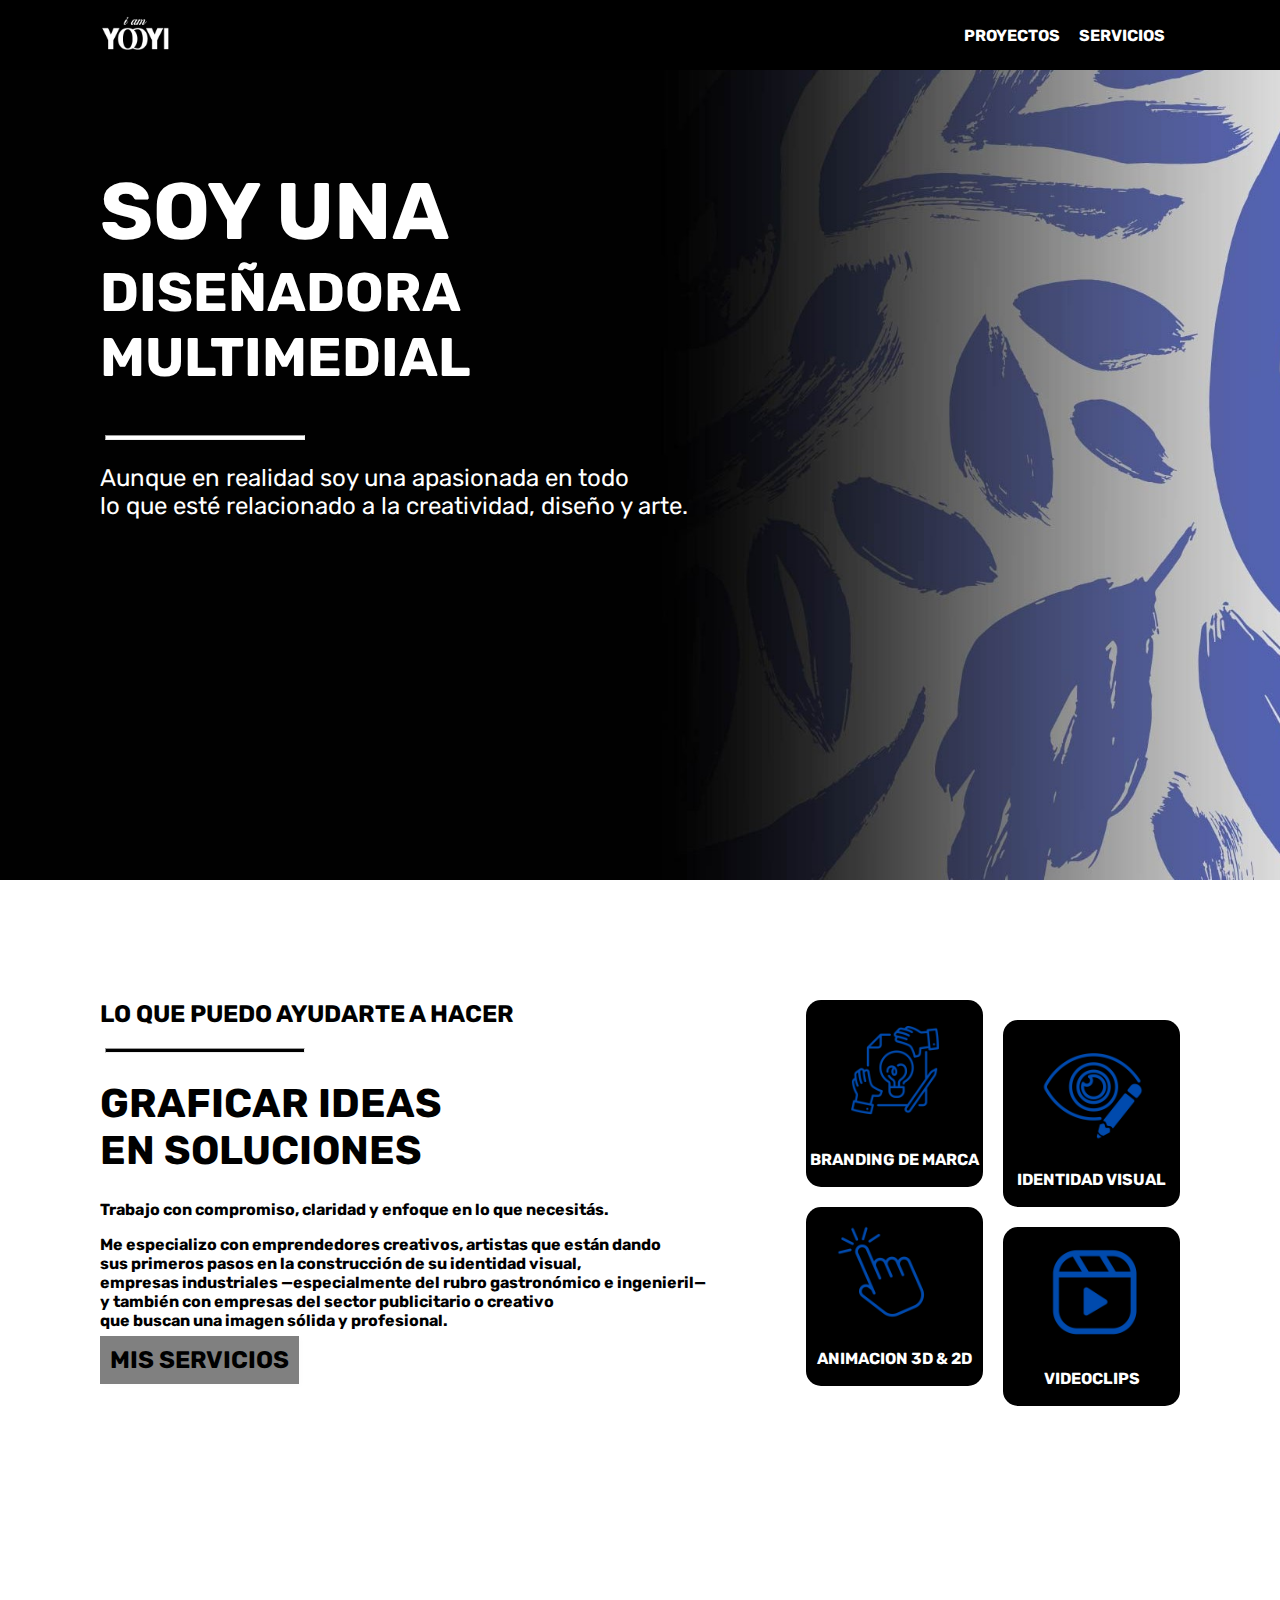
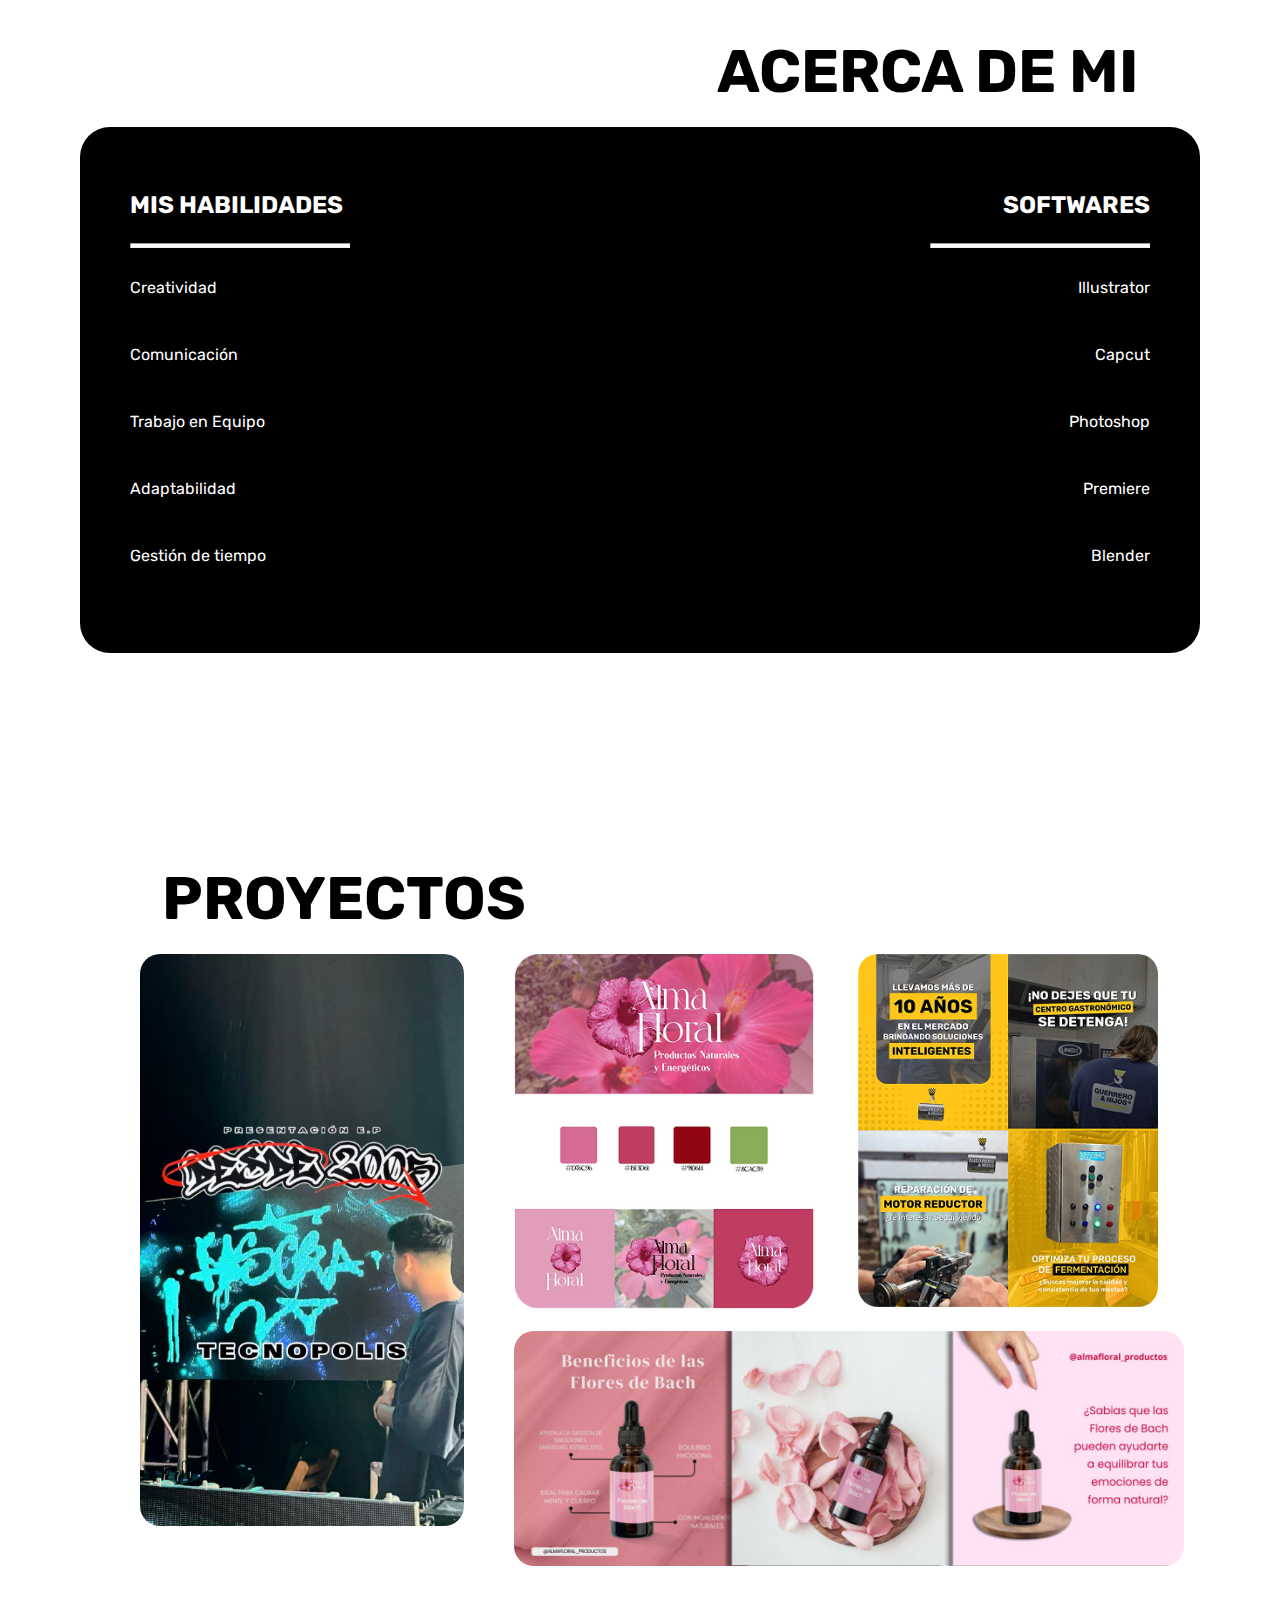
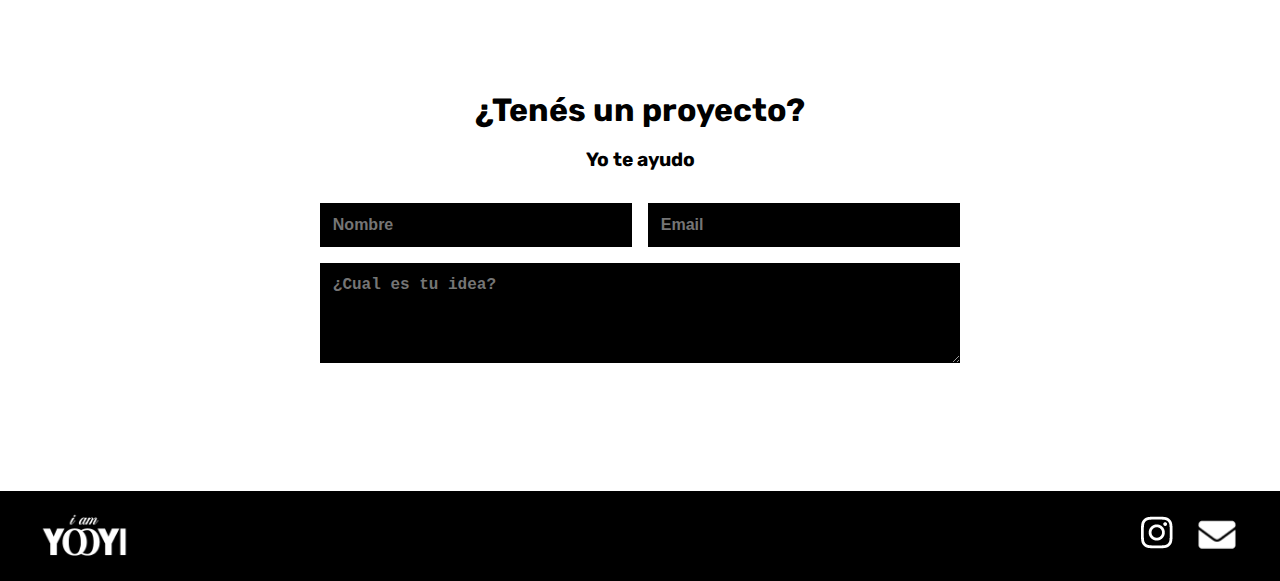
<file: index.html>
<!DOCTYPE html>
<html lang="en">
<head>
    <meta charset="UTF-8">
    <meta name="viewport" content="width=device-width, initial-scale=1.0">
    <title>YOOYI</title>
    <link rel="stylesheet" href="estilos.css">
</head>
<body>
    <header class="header">
        <div class="logoimg">
           <img src="imga/yooyilogo.png" alt="Logo Yooyi">
       </div>
       <nav class="navbar">
           <a href="#">PROYECTOS</a>
           <a href="servicios.html">SERVICIOS</a>
       </nav>
    </header>
    
    <section class="hero">
       <h1>SOY UNA</h1>
       <h2>DISEÑADORA <br>
        MULTIMEDIAL</h2>
        <hr>
       <p>Aunque en realidad soy una apasionada en todo <br>
        lo que esté relacionado a la creatividad, diseño y arte.</p>
    </section>

    <section class="comoteayudo">

        <div class="container-texto">
            <h2>LO QUE PUEDO AYUDARTE A HACER</h2>
            <hr>
            <h1>GRAFICAR IDEAS <br>
                EN SOLUCIONES</h1>
            <p class="subtitulo">Trabajo con compromiso, claridad y enfoque en lo que necesitás.</p>
            <p class="descripcion">
              Me especializo con emprendedores creativos, artistas que están dando <br>
              sus primeros pasos en la construcción de su identidad visual,<br>
              empresas industriales —especialmente del rubro gastronómico e ingenieril—<br>
              y también con empresas del sector publicitario o creativo <br>
              que buscan una imagen sólida y profesional.
            </p>
            <a href="mis-servicios.html" class="boton-servicios">MIS SERVICIOS</a>
          </div>
        
          <div class="container-icono">

            <div class="icono1">
              <img src="imga/brading.png" alt="Branding de Marca">
                  <p>BRANDING DE MARCA</p>

            </div>
            <div class="icono2">
              <img src="imga/identidad.png" alt="Identidad Visual">
                  <p>IDENTIDAD VISUAL</p>
            </div>

            <div class="icono3">
              <img src="imga/animacion.png" alt="Animación 3D y 2D">
                  <p>ANIMACION 3D & 2D</p>
            </div>

            <div class="icono4">
              <img src="imga/video.png" alt="Videoclips">
                  <p>VIDEOCLIPS</p>
            </div>

          </div>

    </section>

    <section class="acerca-de-mi">
      <h2>ACERCA DE MI</h2>
    
      <div class="tarjeta">
        
          <div class="habilidades">
              <h3>MIS HABILIDADES</h3>
              <hr>
              <div class="skills-bar">
                  <div class="barra">
                      <div class="info">
                        <span>Creatividad</span>
                      </div>
                      <div class="progress-line">
                        <span class="creatividad"></span>
                      </div>
                  </div>

                  <div class="barra">
                      <div class="info">
                        <span>Comunicación</span>
                      </div>
                      <div class="progress-line">
                        <span class="comunicacion"></span>
                      </div>
                  </div>
              
                  <div class="barra">
                    <div class="info">
                      <span>Trabajo en Equipo</span>
                    </div>
                    <div class="progress-line">
                      <span class="trabajo-en-equipo"></span>
                    </div>
                  </div>

                  <div class="barra">
                    <div class="info">
                      <span>Adaptabilidad</span>
                    </div>
                    <div class="progress-line">
                      <span class="adaptabilidad"></span>
                    </div>
                  </div>

                  <div class="barra">
                    <div class="info">
                      <span>Gestión de tiempo</span>
                    </div>
                    <div class="progress-line">
                      <span class="gestion-de-tiempo"></span>
                    </div>
                  </div>
              </div>    
          </div>

          <div class="softwares">
            <h3>SOFTWARES</h3>
            <hr>
            <div class="software">
                <div class="barra-soft">
                    <div class="info1">
                      <span>Illustrator</span>
                    </div>
                    <div class="progress-line1">
                      <span class="illustrator"></span>
                    </div>
                </div>

                <div class="barra-soft">
                    <div class="info1">
                      <span>Capcut</span>
                    </div>
                    <div class="progress-line1">
                      <span class="capcut"></span>
                    </div>
                </div>
            
                <div class="barra-soft">
                  <div class="info1">
                    <span>Photoshop</span>
                  </div>
                  <div class="progress-line1">
                    <span class="photoshop"></span>
                  </div>
                </div>

                <div class="barra-soft">
                  <div class="info1">
                    <span>Premiere</span>
                  </div>
                  <div class="progress-line1">
                    <span class="premiere"></span>
                  </div>
                </div>

                <div class="barra-soft">
                  <div class="info1">
                    <span>Blender</span>
                  </div>
                  <div class="progress-line1">
                    <span class="blender"></span>
                  </div>
                </div>
            </div>    
          </div>

            
      </div>
    </section>


  <section class="proyectos">
      <h2>PROYECTOS</h2>
  
      <div class="proyect-container">
        <div class="box-1">
          <img src="imga/piscka.jpeg" alt=""></img>
        </div>
        
        <div class="box-2">
            <div class="branding">
              <img src="imga/brandingidentidad.png" alt=""></img>
            </div>

            <div class="contenido-redes">
              <img src="imga/contenido-redes.png" alt="">
            </div>
          
            <div class="foto-larga">
              <img src="imga/piezas_largo.png" alt="">
            </div>

        </div>
      </div>

    
    
  </section>

  <section class="formulario">
    <h1>¿Tenés un proyecto?</h1>
    <p>Yo te ayudo</p>

    <form>
      <div class="input-grupo">
        <input type="text" placeholder="Nombre" required>
        <input type="email" placeholder="Email" required>
      </div>
      <textarea placeholder="¿Cual es tu idea?" required></textarea>
    </form>
  </section>
  
  <footer class="footer">
    <div class="footer-content">
      <img src="imga/yooyilogo.png" alt="Logo Yooyi" class="logo">
      <div class="social-icons">
        <a href="https://instagram.com" target="_blank">
          <img src="imga/ig.png" alt="Instagram" class="icon">
        </a>
        <a href="julielinaguerrero@gmail.com">
          <img src="imga/mail.png" alt="Email" class="icon">
        </a>
      </div>
    </div>
  </footer>
</body>
</html>
</file>
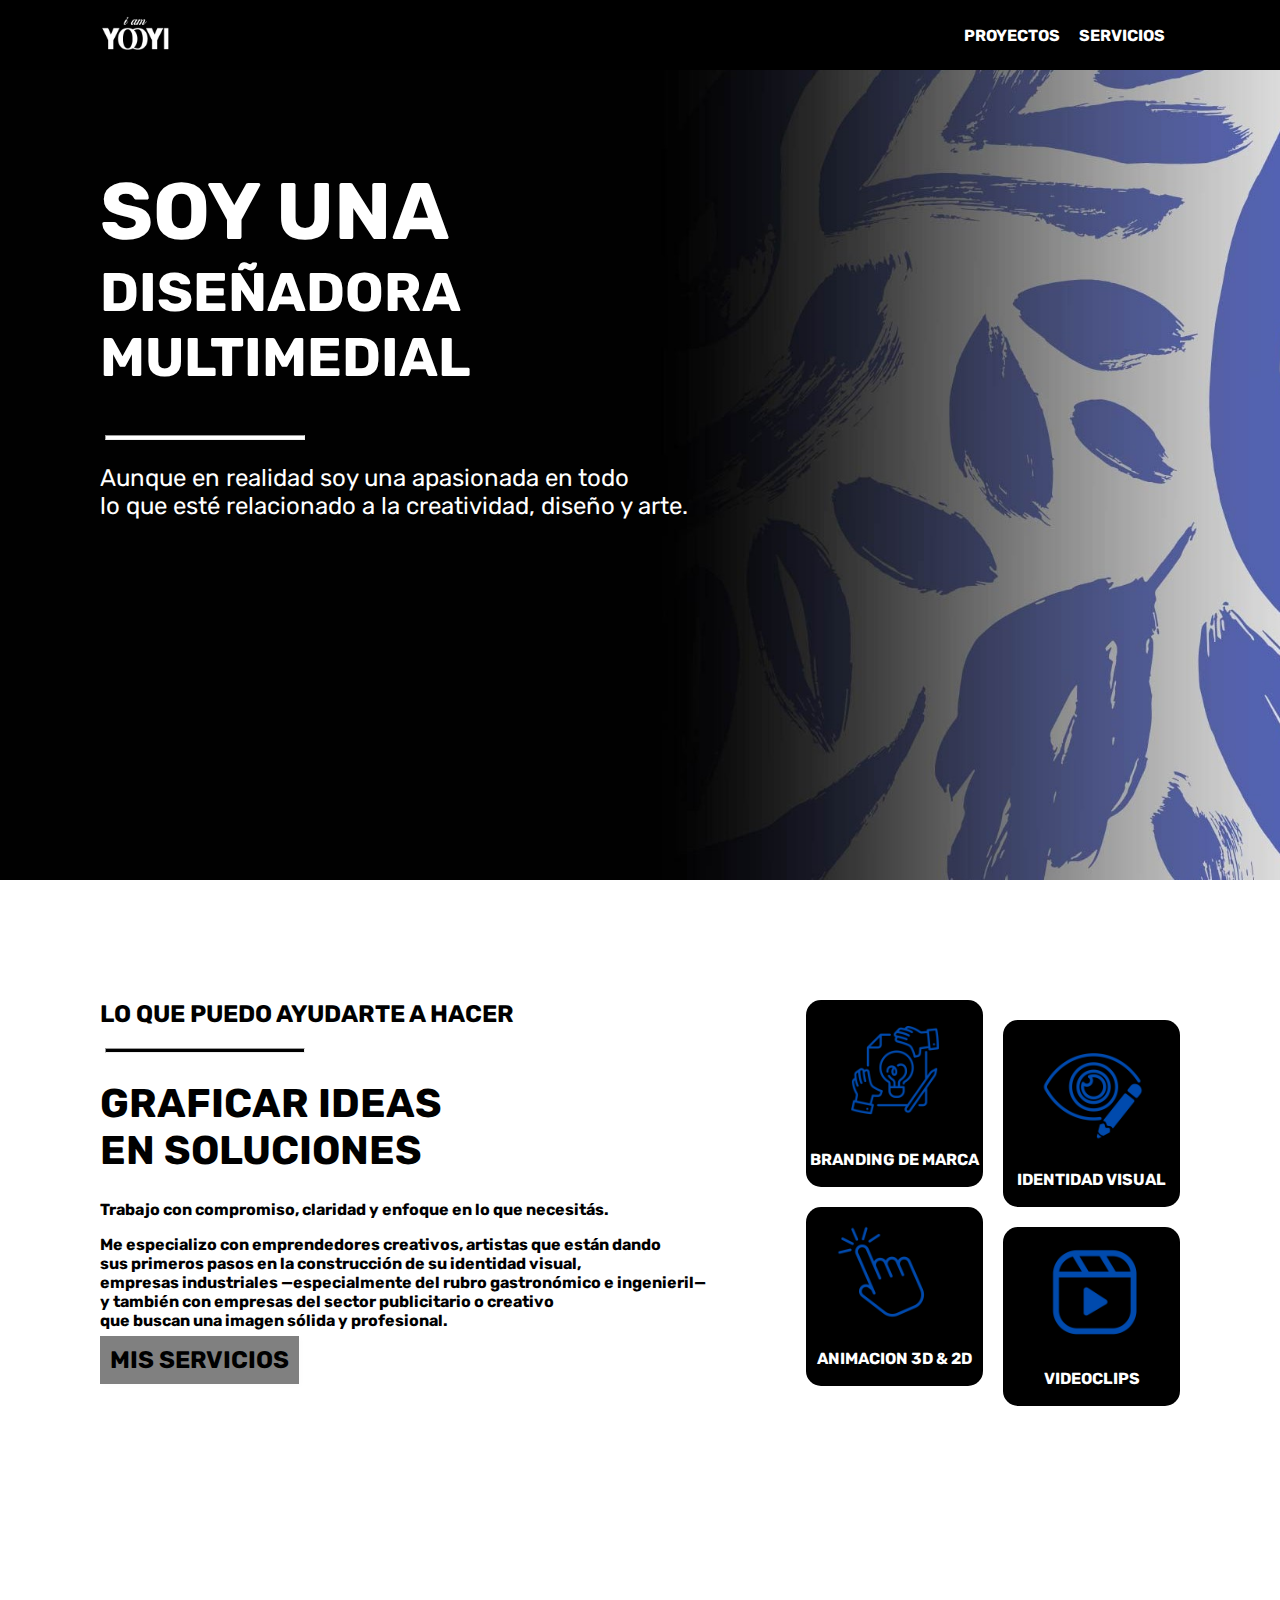
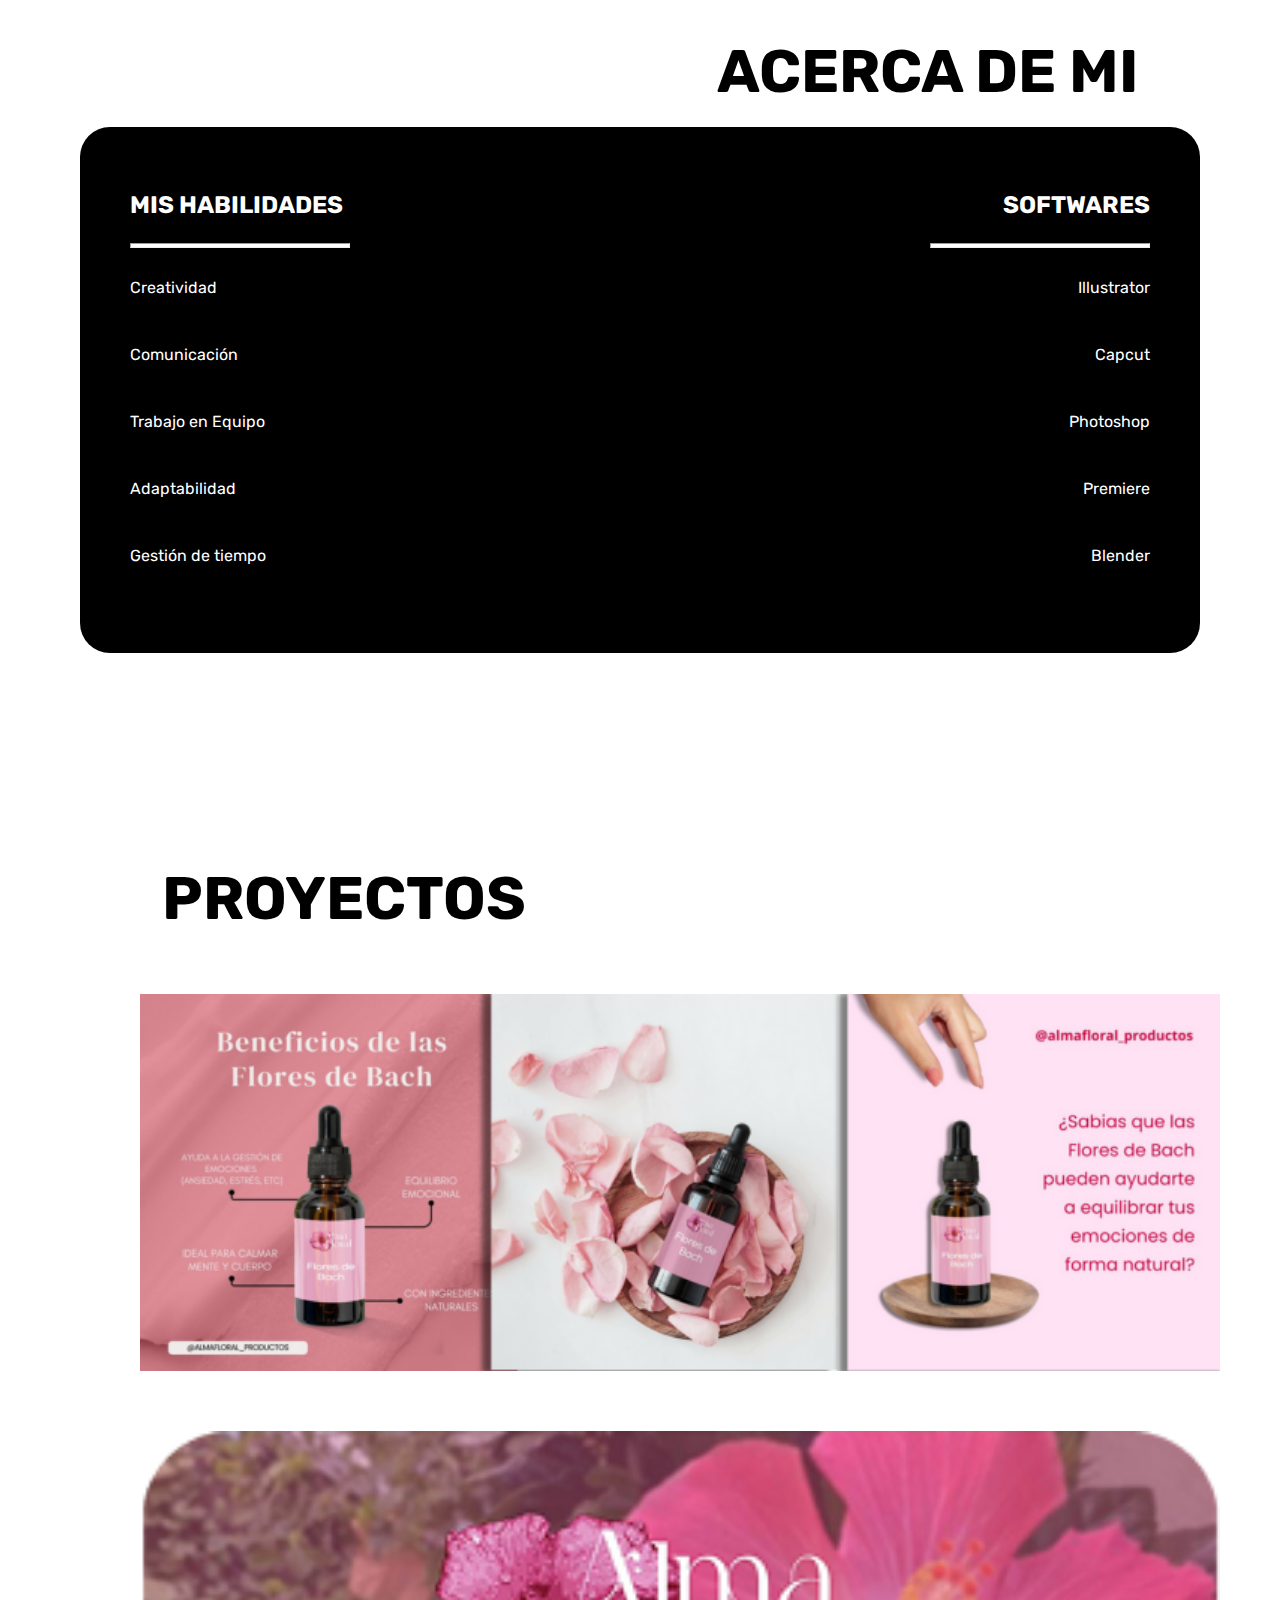
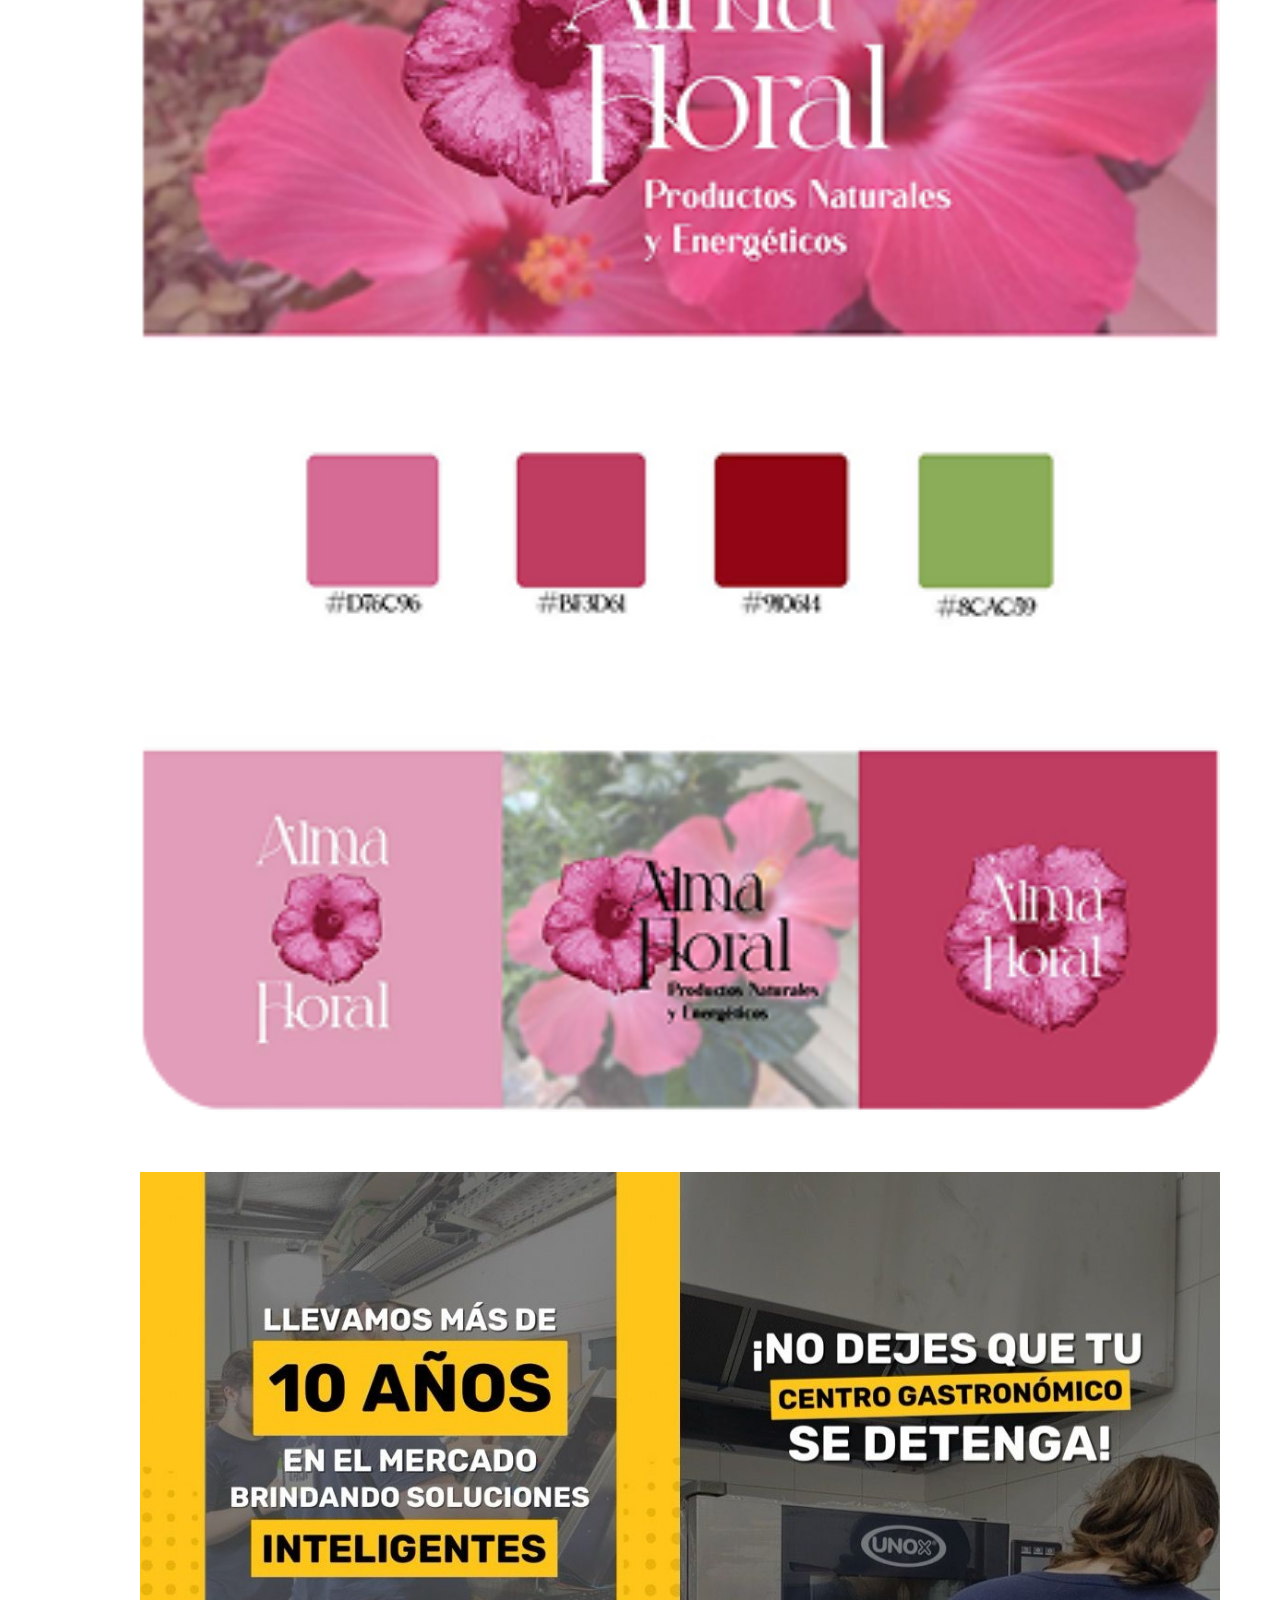
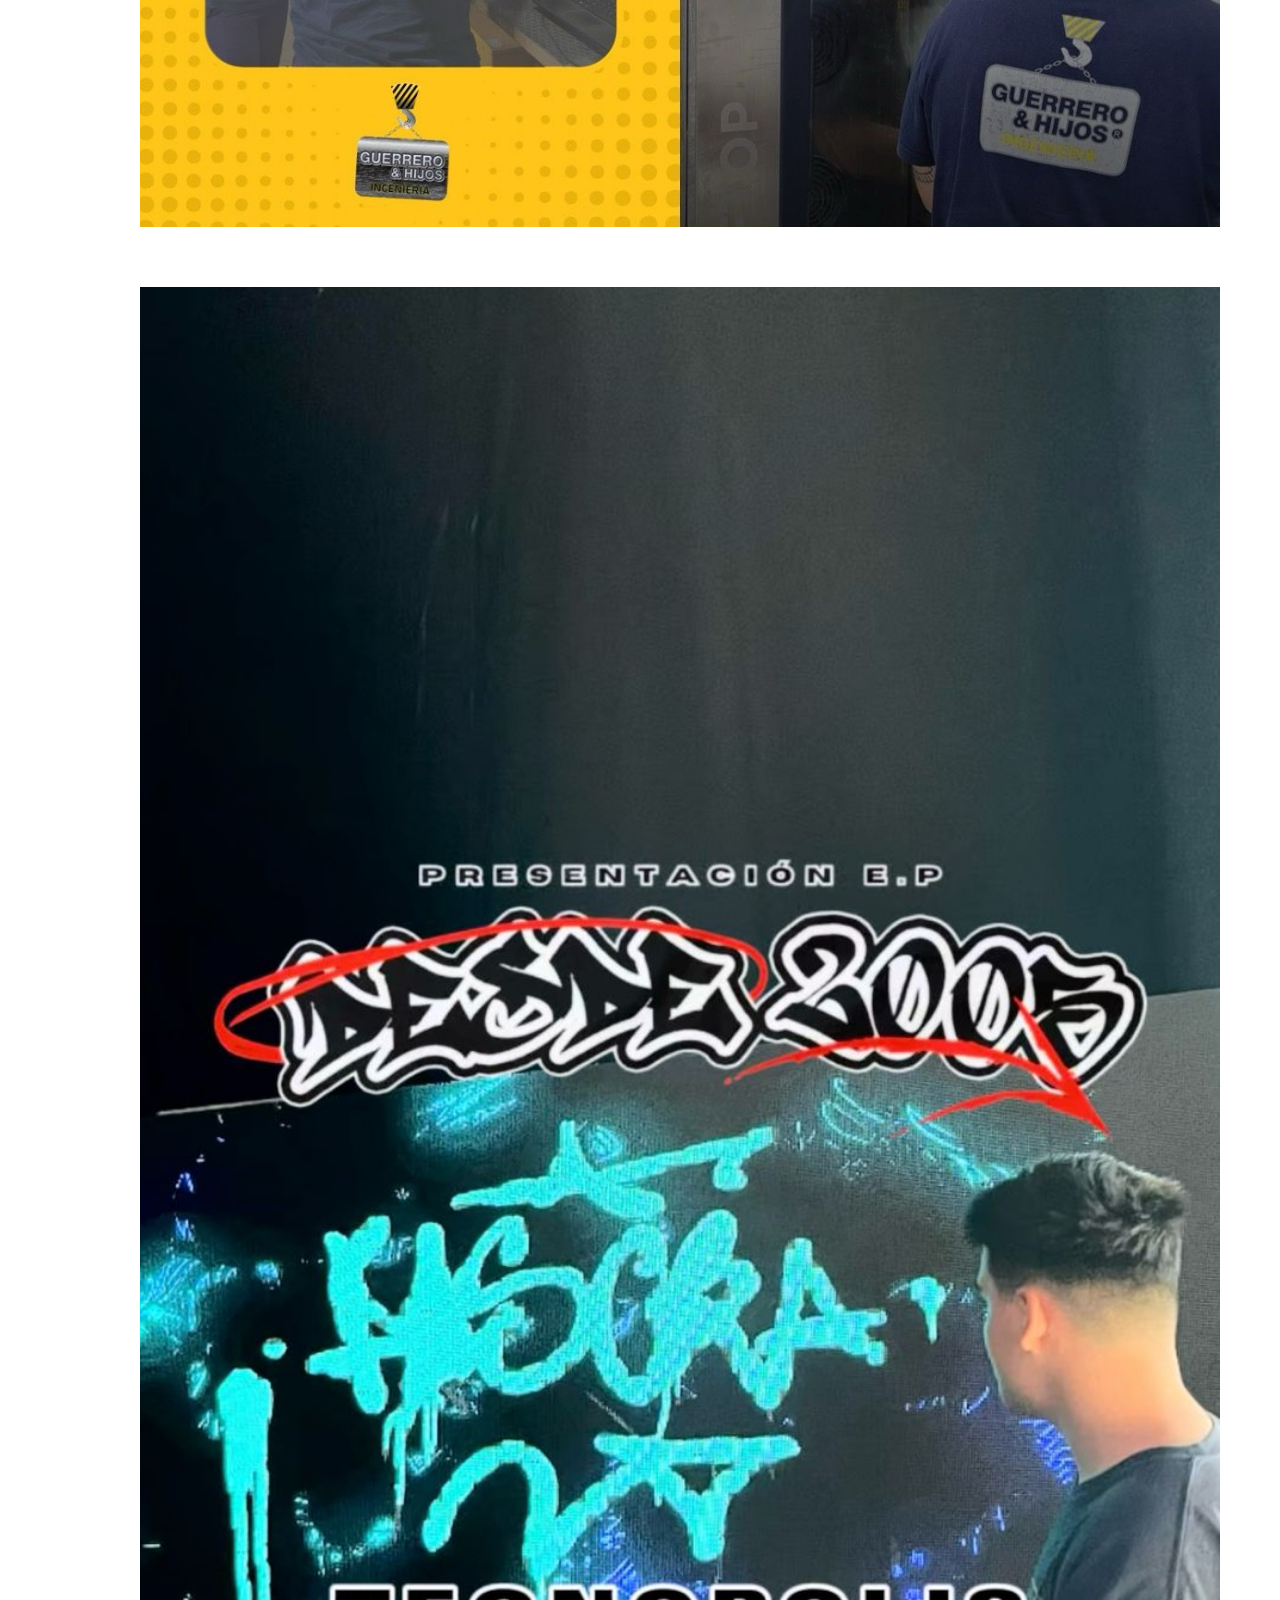
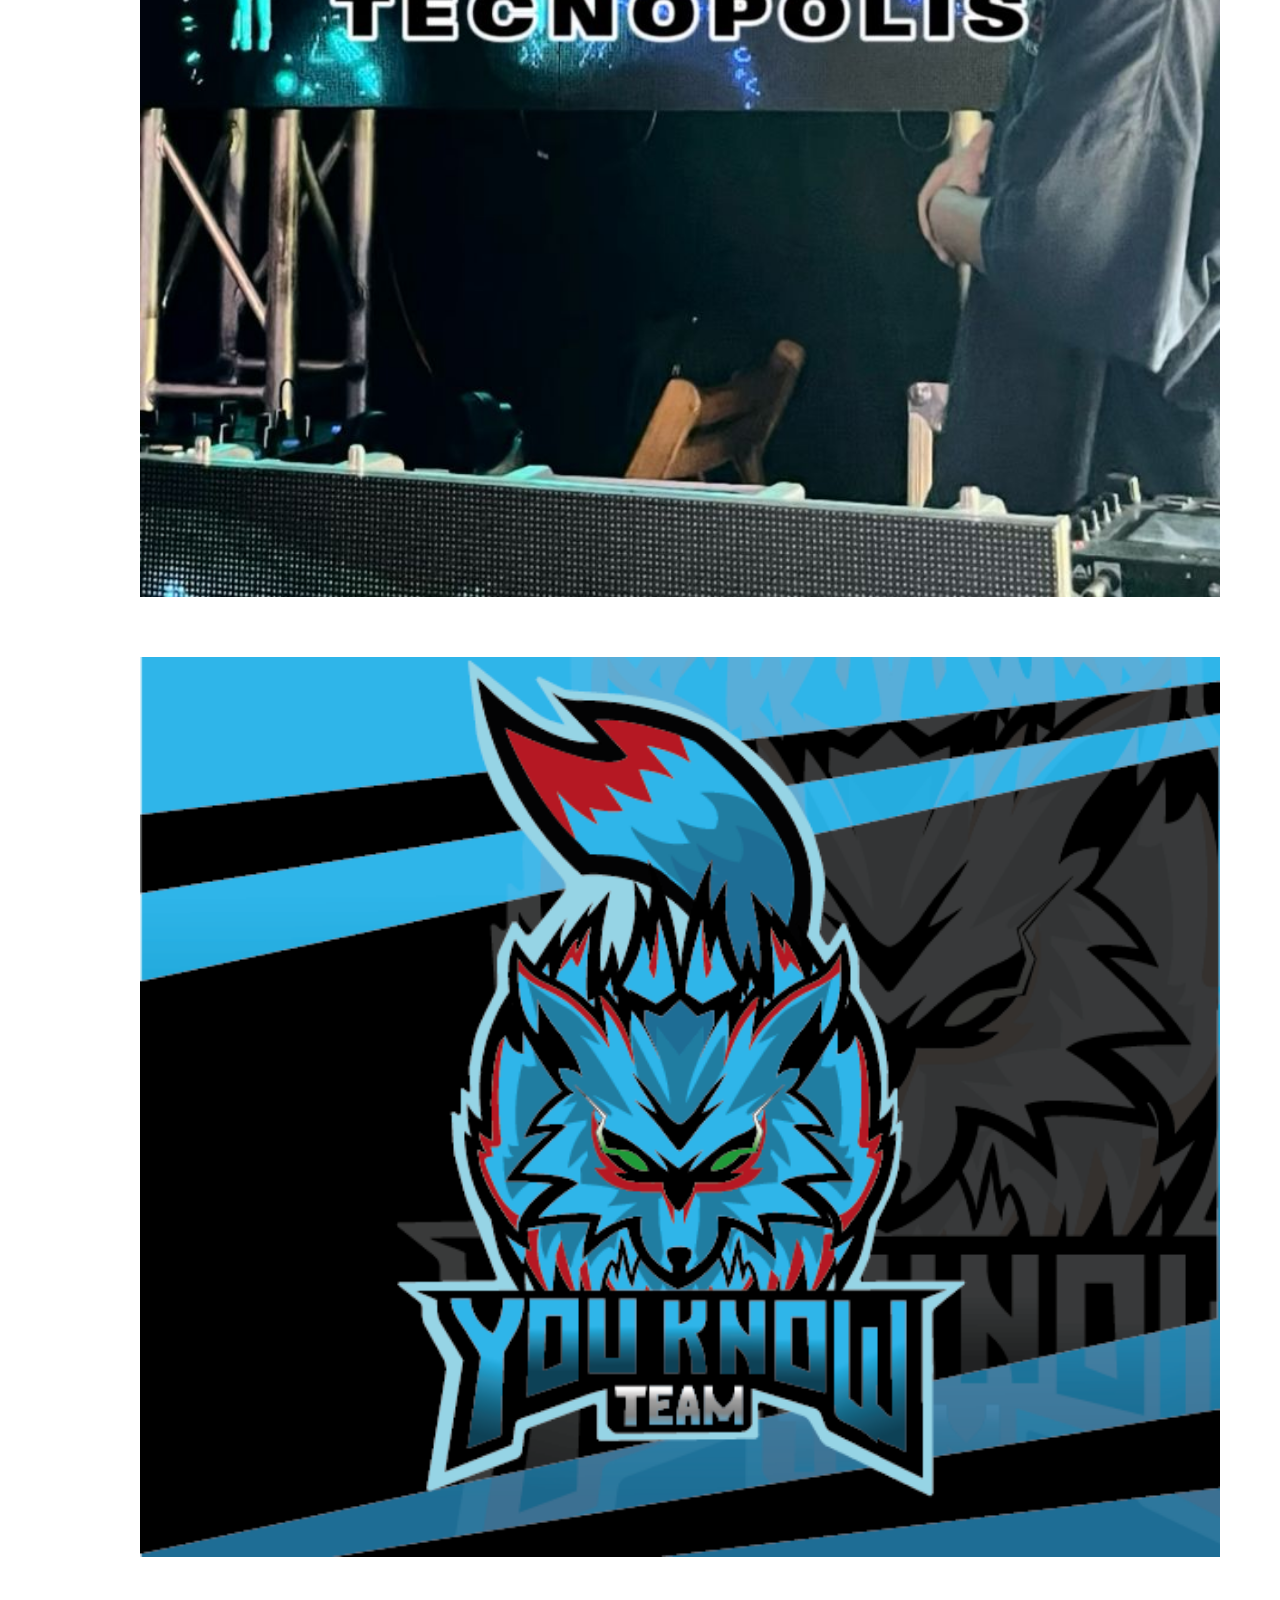
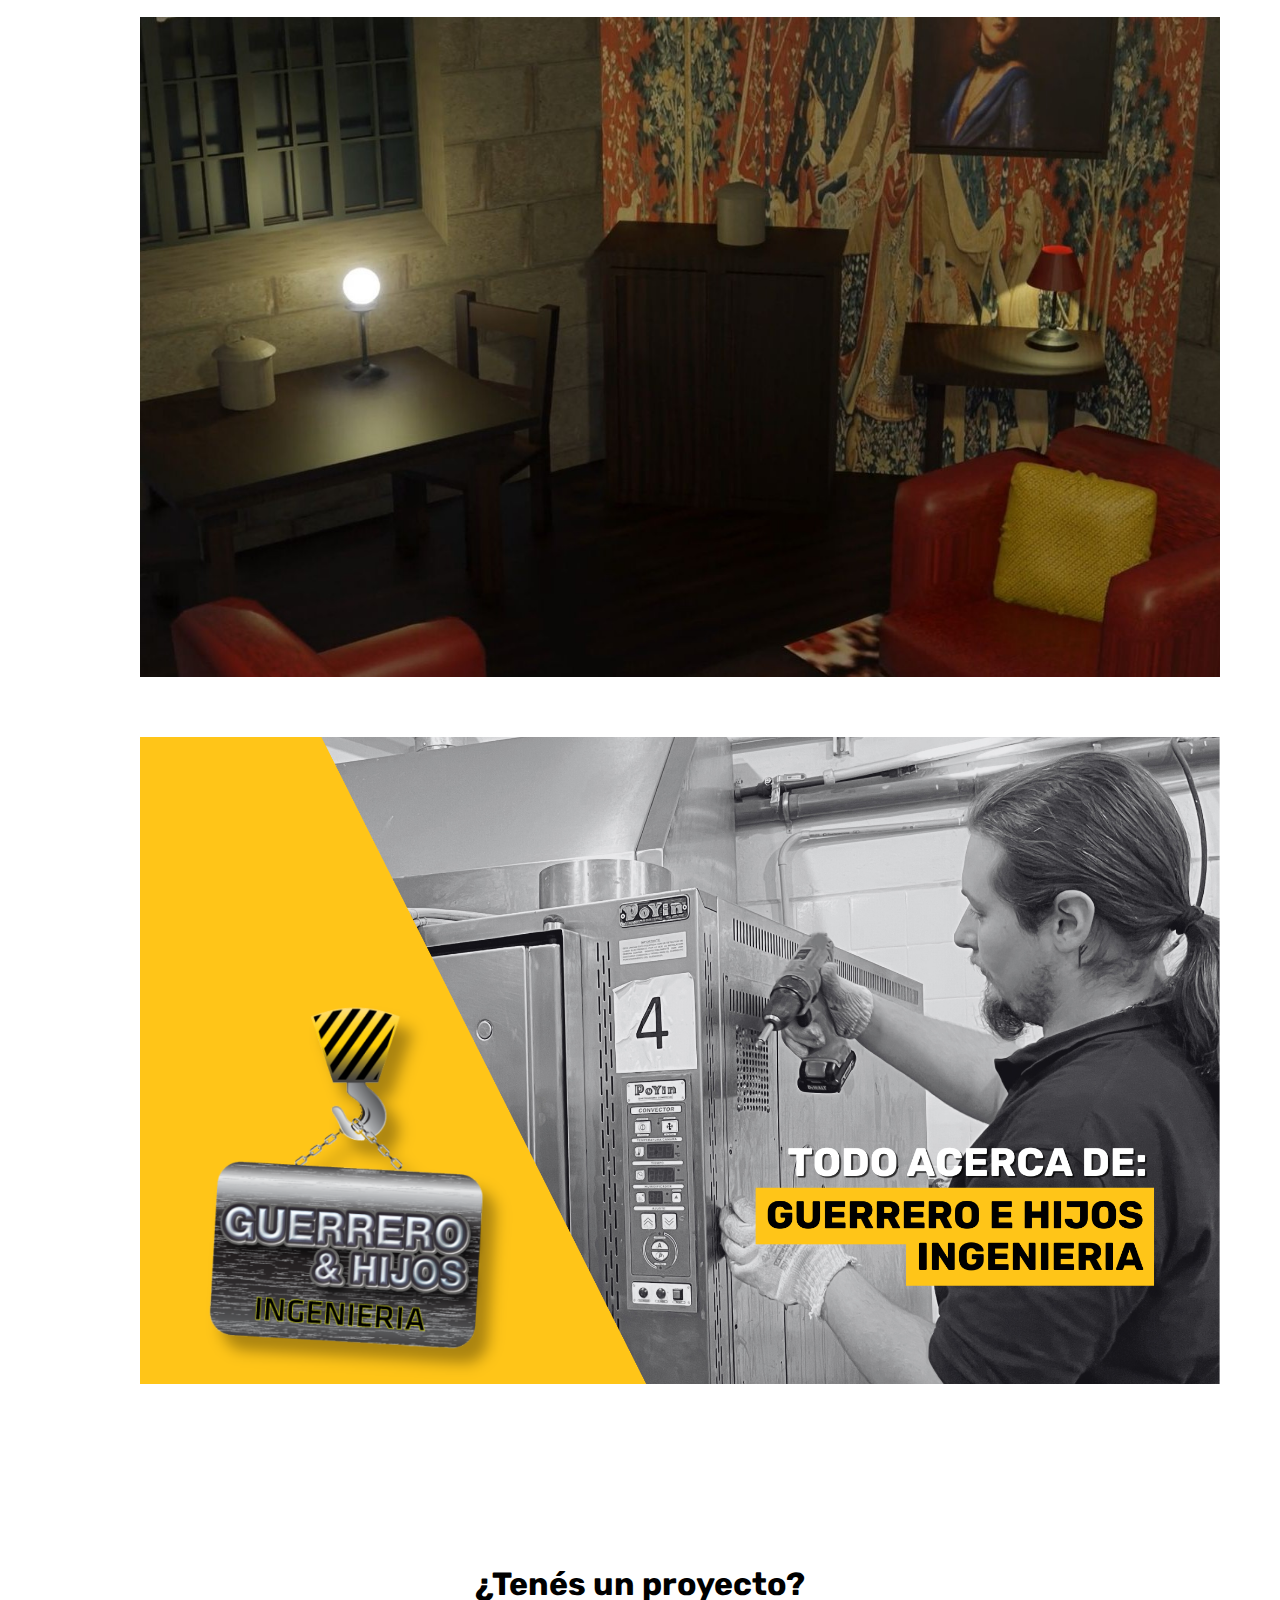
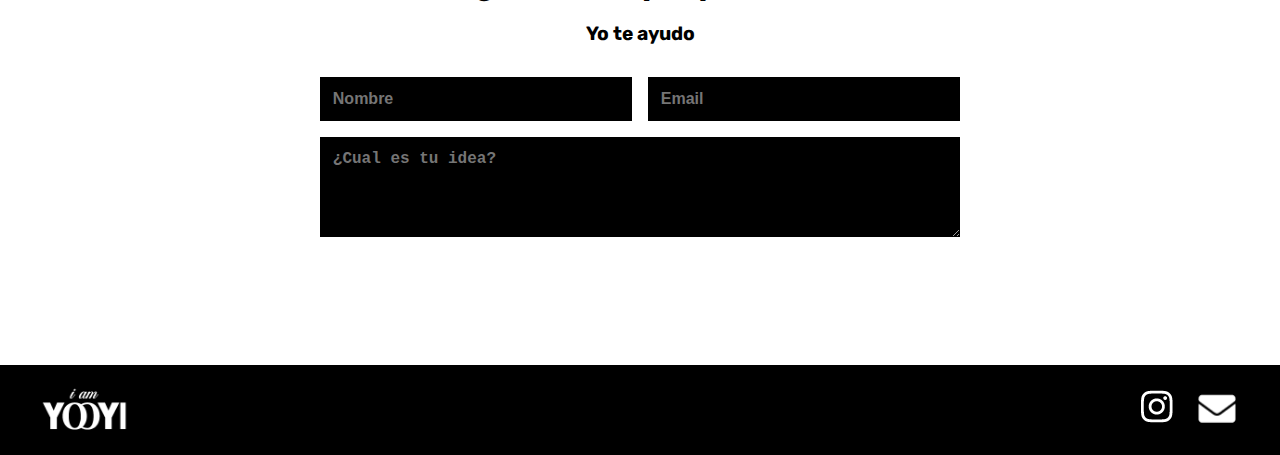
<file: indexx.html>
<!DOCTYPE html>
<html lang="en">
<head>
    <meta charset="UTF-8">
    <meta name="viewport" content="width=device-width, initial-scale=1.0">
    <title>YOOYI</title>
    <link rel="stylesheet" href="estiloss.css">
</head>
<body>
    <header class="header">
        <div class="logoimg">
           <img src="imga/yooyilogo.png" alt="Logo Yooyi">
       </div>
       <nav class="navbar">
           <a href="#">PROYECTOS</a>
           <a href="servicios.html">SERVICIOS</a>
       </nav>
    </header>
    
    <section class="hero">
       <h1>SOY UNA</h1>
       <h2>DISEÑADORA <br>
        MULTIMEDIAL</h2>
        <hr>
       <p>Aunque en realidad soy una apasionada en todo <br>
        lo que esté relacionado a la creatividad, diseño y arte.</p>
    </section>

    <section class="comoteayudo">

        <div class="container-texto">
            <h2>LO QUE PUEDO AYUDARTE A HACER</h2>
            <hr>
            <h1>GRAFICAR IDEAS <br>
                EN SOLUCIONES</h1>
            <p class="subtitulo">Trabajo con compromiso, claridad y enfoque en lo que necesitás.</p>
            <p class="descripcion">
              Me especializo con emprendedores creativos, artistas que están dando <br>
              sus primeros pasos en la construcción de su identidad visual,<br>
              empresas industriales —especialmente del rubro gastronómico e ingenieril—<br>
              y también con empresas del sector publicitario o creativo <br>
              que buscan una imagen sólida y profesional.
            </p>
            <a href="mis-servicios.html" class="boton-servicios">MIS SERVICIOS</a>
          </div>
        
          <div class="container-icono">

            <div class="icono1">
              <img src="imga/brading.png" alt="Branding de Marca">
                  <p>BRANDING DE MARCA</p>

            </div>
            <div class="icono2">
              <img src="imga/identidad.png" alt="Identidad Visual">
                  <p>IDENTIDAD VISUAL</p>
            </div>

            <div class="icono3">
              <img src="imga/animacion.png" alt="Animación 3D y 2D">
                  <p>ANIMACION 3D & 2D</p>
            </div>

            <div class="icono4">
              <img src="imga/video.png" alt="Videoclips">
                  <p>VIDEOCLIPS</p>
            </div>

          </div>

    </section>

    <section class="acerca-de-mi">
      <h2>ACERCA DE MI</h2>
    
      <div class="tarjeta">
        
          <div class="habilidades">
              <h3>MIS HABILIDADES</h3>
              <hr>
              <div class="skills-bar">
                  <div class="barra">
                      <div class="info">
                        <span>Creatividad</span>
                      </div>
                      <div class="progress-line">
                        <span class="creatividad"></span>
                      </div>
                  </div>

                  <div class="barra">
                      <div class="info">
                        <span>Comunicación</span>
                      </div>
                      <div class="progress-line">
                        <span class="comunicacion"></span>
                      </div>
                  </div>
              
                  <div class="barra">
                    <div class="info">
                      <span>Trabajo en Equipo</span>
                    </div>
                    <div class="progress-line">
                      <span class="trabajo-en-equipo"></span>
                    </div>
                  </div>

                  <div class="barra">
                    <div class="info">
                      <span>Adaptabilidad</span>
                    </div>
                    <div class="progress-line">
                      <span class="adaptabilidad"></span>
                    </div>
                  </div>

                  <div class="barra">
                    <div class="info">
                      <span>Gestión de tiempo</span>
                    </div>
                    <div class="progress-line">
                      <span class="gestion-de-tiempo"></span>
                    </div>
                  </div>
              </div>    
          </div>

          <div class="softwares">
            <h3>SOFTWARES</h3>
            <hr>
            <div class="software">
                <div class="barra-soft">
                    <div class="info1">
                      <span>Illustrator</span>
                    </div>
                    <div class="progress-line1">
                      <span class="illustrator"></span>
                    </div>
                </div>

                <div class="barra-soft">
                    <div class="info1">
                      <span>Capcut</span>
                    </div>
                    <div class="progress-line1">
                      <span class="capcut"></span>
                    </div>
                </div>
            
                <div class="barra-soft">
                  <div class="info1">
                    <span>Photoshop</span>
                  </div>
                  <div class="progress-line1">
                    <span class="photoshop"></span>
                  </div>
                </div>

                <div class="barra-soft">
                  <div class="info1">
                    <span>Premiere</span>
                  </div>
                  <div class="progress-line1">
                    <span class="premiere"></span>
                  </div>
                </div>

                <div class="barra-soft">
                  <div class="info1">
                    <span>Blender</span>
                  </div>
                  <div class="progress-line1">
                    <span class="blender"></span>
                  </div>
                </div>
            </div>    
          </div>

            
      </div>
    </section>


  <section class="proyectos">
      <h2>PROYECTOS</h2>
  
      <div class="proyect-container">
        <div class="box-img">
          <a href="#">
            <figure>
              <img src="imga/piezas_largo.png" alt="img-galeria">
            </figure>  
          </a>
        </div>

        <div class="box-img">
          <a href="#">
            <figure>
              <img src="imga/brandingidentidad.png" alt="img-galeria">
            </figure>  
          </a>
        </div>

        <div class="box-img">
          <a href="#">
            <figure>
              <img src="imga/redes.jpeg" alt="img-galeria">
            </figure>  
          </a>
        </div>

        <div class="box-img">
          <a href="#">
            <figure>
              <img src="imga/piscka.jpeg" alt="img-galeria">
            </figure>  
          </a>
        </div>

        <div class="box-img">
          <a href="#">
            <figure>
              <img src="imga/ykt.png" alt="img-galeria">
            </figure>  
          </a>
        </div>

        <div class="box-img">
          <a href="#">
            <figure>
              <img src="imga/animation.jpeg" alt="img-galeria">
            </figure>  
          </a>
        </div>

        <div class="box-img">
          <a href="#">
            <figure>
              <img src="imga/brochure_geh.png" alt="img-galeria">
            </figure>  
          </a>
        </div>

      </div>

    
    
  </section>

  <section class="formulario">
    <h1>¿Tenés un proyecto?</h1>
    <p>Yo te ayudo</p>

    <form>
      <div class="input-grupo">
        <input type="text" placeholder="Nombre" required>
        <input type="email" placeholder="Email" required>
      </div>
      <textarea placeholder="¿Cual es tu idea?" required></textarea>
    </form>
  </section>
  
  <footer class="footer">
    <div class="footer-content">
      <img src="imga/yooyilogo.png" alt="Logo Yooyi" class="logo">
      <div class="social-icons">
        <a href="https://instagram.com" target="_blank">
          <img src="imga/ig.png" alt="Instagram" class="icon">
        </a>
        <a href="julielinaguerrero@gmail.com">
          <img src="imga/mail.png" alt="Email" class="icon">
        </a>
      </div>
    </div>
  </footer>
</body>
</html>
</file>
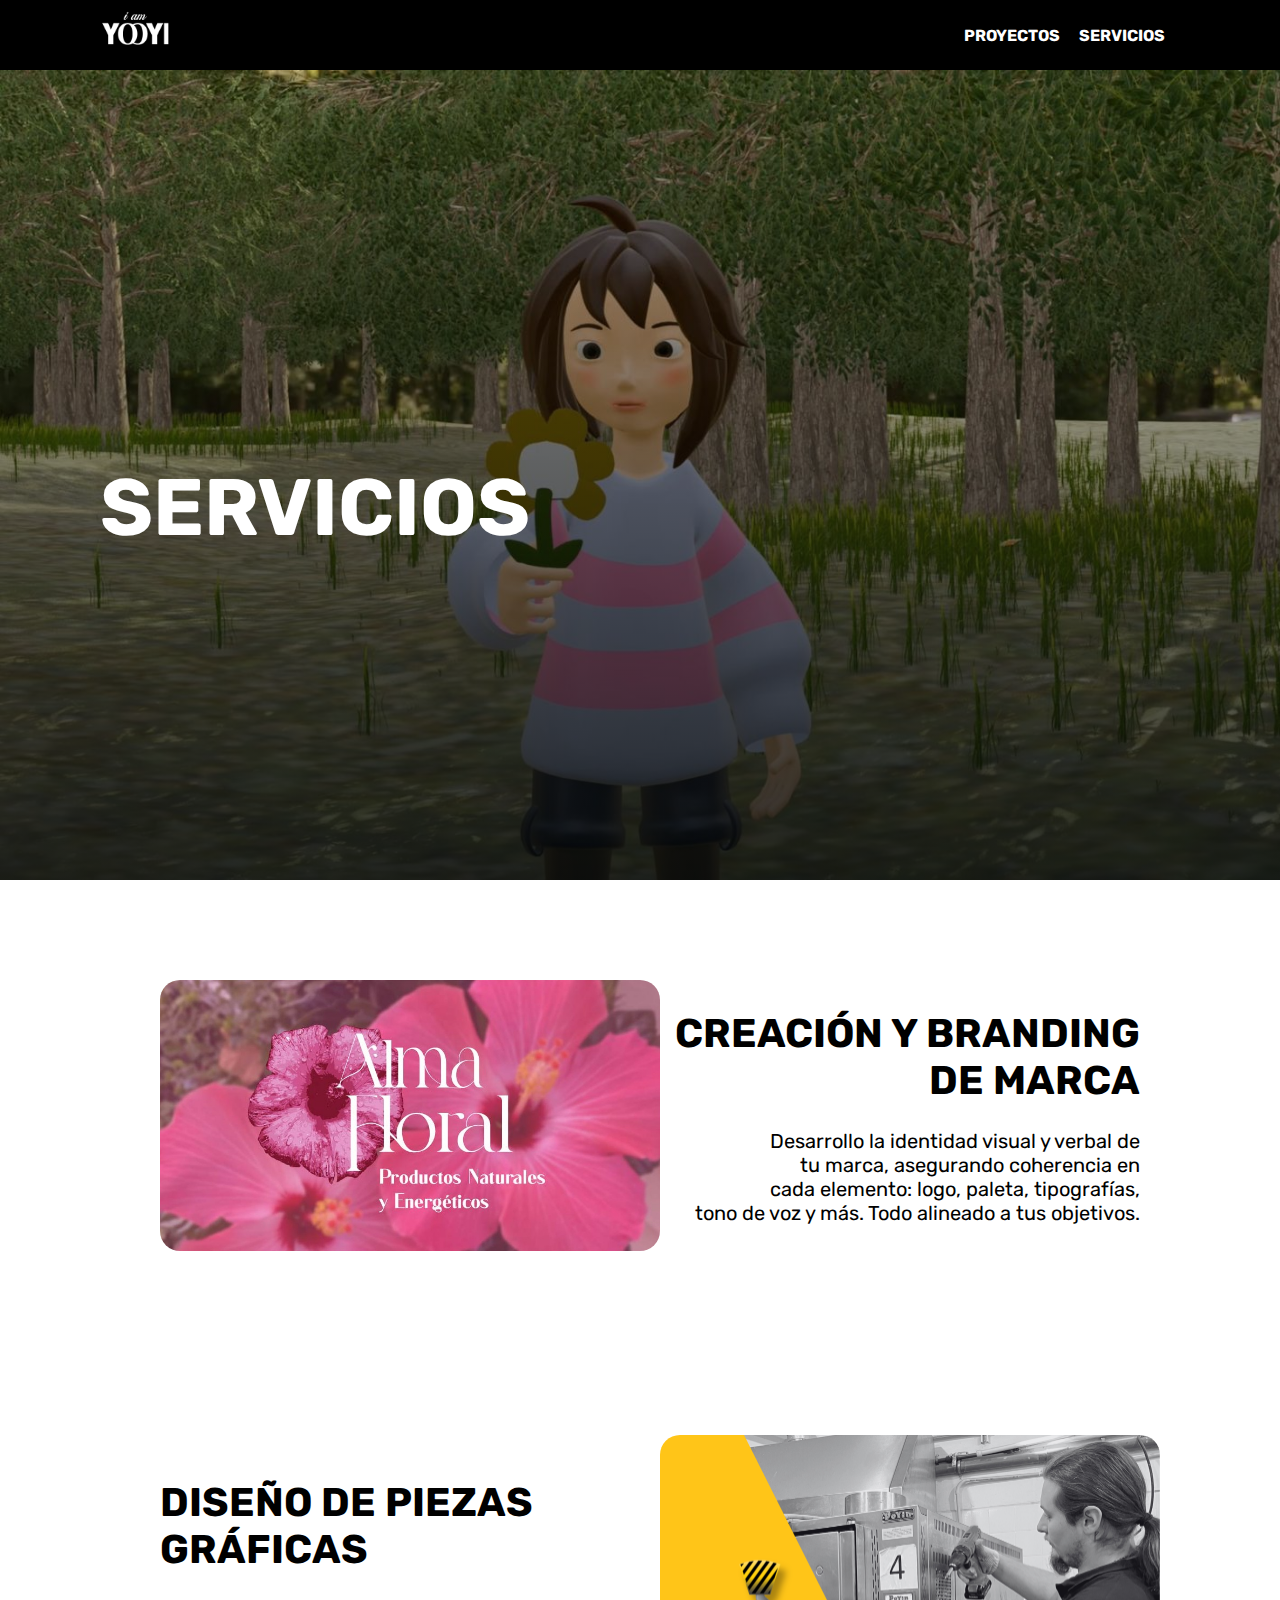
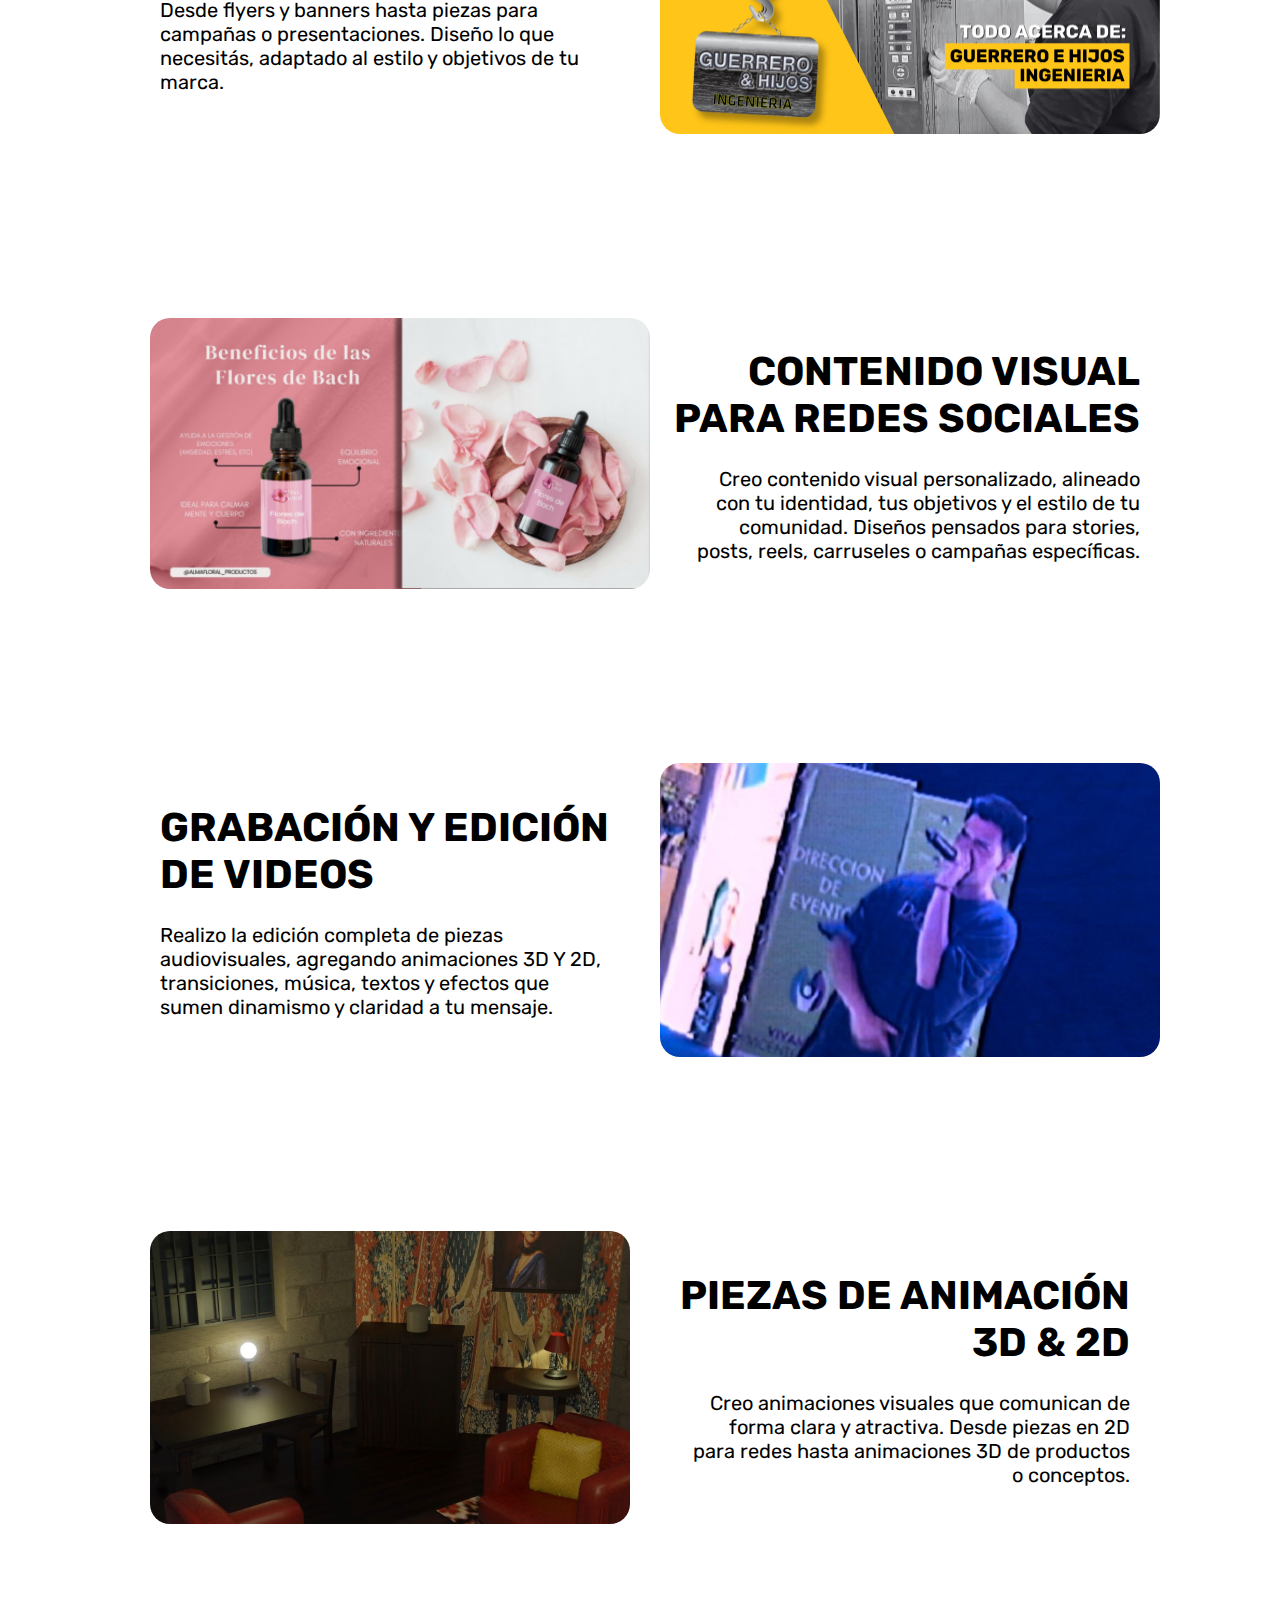
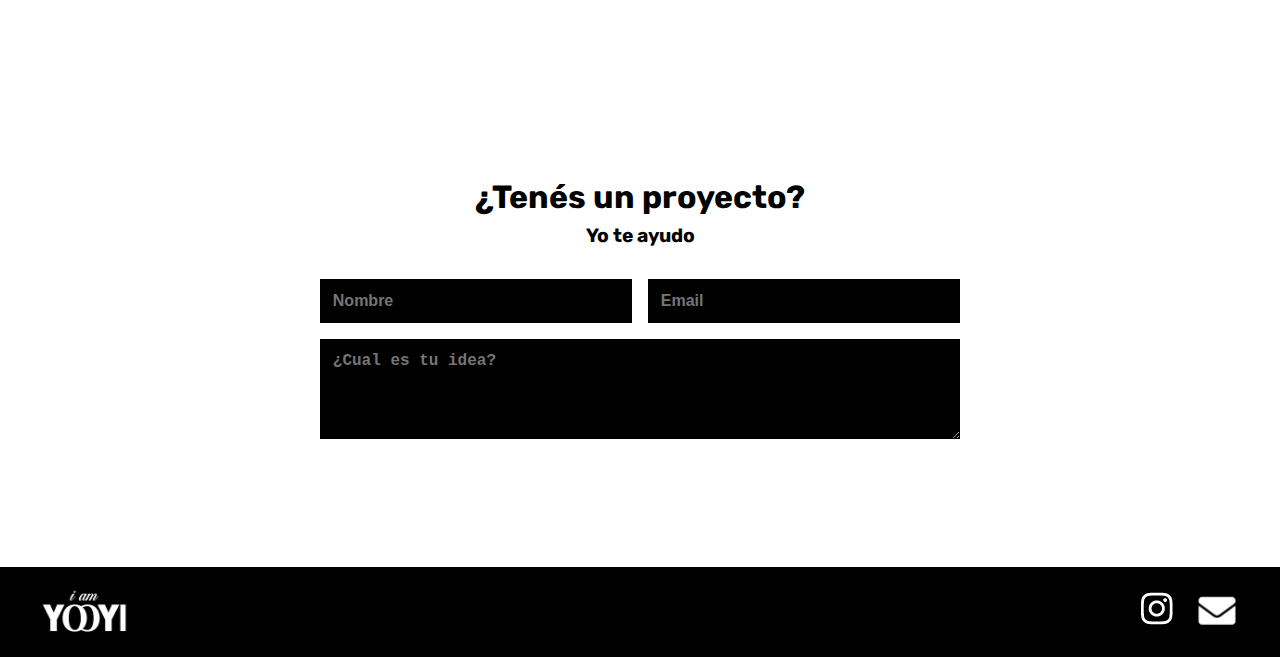
<file: servicios.html>
<!DOCTYPE html>
<html lang="en">
<head>
    <meta charset="UTF-8">
    <meta name="viewport" content="width=device-width, initial-scale=1.0">
    <title>Servicios - YOOYI</title>
    <link rel="stylesheet" href="estilos2.css">
</head>
<body>
    <header class="header">
        <div class="logo">
          <a href="index.html" target="_blank"> 
            <img src="imga/yooyilogo.png" alt="Logo Yooyi" class="logo2">
          </a>
       </div>
       <nav class="navbar">
           <a href="#">PROYECTOS</a>
           <a href="servicios.html">SERVICIOS</a>
       </nav>
    </header>

    <section class="hero2">
        <h1>SERVICIOS</h1>
     </section>

     <section class="info-servicios1">
        <div class="servicio-foto-1">
            <img src="imga/Almasalud_LOGO.jpg" alt="">
        </div>
        
        <div class="servicio1">
            <h2>CREACIÓN Y BRANDING<br>
             DE MARCA</h2> 
            <p>Desarrollo la identidad visual y verbal de <br>tu
               marca, asegurando coherencia en <br>
               cada elemento: logo, paleta, tipografías, <br>
               tono de voz y más. Todo alineado a tus objetivos.</p> 
        </div>

     </section>

     <section class="info-servicios2">
        <div class="servicio2">
            <h2>DISEÑO DE PIEZAS<br>
                GRÁFICAS</h2>
            <p>Desde flyers y banners hasta piezas para <br>
               campañas o presentaciones. Diseño lo que <br>
                necesitás, adaptado al estilo y objetivos de tu <br>
                marca.</p> 
        </div>

        <div class="servicio-foto-2">
            <img src="imga/brochure_geh.png" alt="">
        </div>
     </section>

     <section class="info-servicios3">
        <div class="servicio-foto-3">
            <img src="imga/piezasgraficas.png" alt="">
        </div>
        
        <div class="servicio3">
            <h2>CONTENIDO VISUAL<br>
                PARA REDES SOCIALES</h2>
            <p>Creo contenido visual personalizado, alineado <br>
                con tu identidad, tus objetivos y el estilo de tu <br>
                comunidad. Diseños pensados para stories, <br>
                posts, reels, carruseles o campañas específicas.</p> 
        </div>

     </section>

     <section class="info-servicios4">
        <div class="servicio4">
            <h2>GRABACIÓN Y EDICIÓN<br>
                DE VIDEOS</h2>
            <p>Realizo la edición completa de piezas <br>
                audiovisuales, agregando animaciones 3D Y 2D, <br>
                transiciones, música, textos y efectos que <br>
                sumen dinamismo y claridad a tu mensaje.</p> 
        </div>

        <div class="servicio-foto-4">
            <img src="imga/piscka2.jpeg" alt="">
        </div>
     </section>

     <section class="info-servicios5">
        <div class="servicio-foto-5">
            <img src="imga/animation.jpeg" alt="">
        </div>

        <div class="servicio5">
            <h2>PIEZAS DE ANIMACIÓN<br>
                3D & 2D</h2>
            <p>Creo animaciones visuales que comunican de <br>
                forma clara y atractiva. Desde piezas en 2D<br>
                para redes hasta animaciones 3D de productos<br>
                o conceptos.</p> 
        </div>

     </section>

     <section class="formulario">
        <h1>¿Tenés un proyecto?</h1>
        <p>Yo te ayudo</p>
    
        <form>
          <div class="input-grupo">
            <input type="text" placeholder="Nombre" required>
            <input type="email" placeholder="Email" required>
          </div>
          <textarea placeholder="¿Cual es tu idea?" required></textarea>
        </form>
      </section>

      <footer class="footer">
        <div class="footer-content">
          <img src="imga/yooyilogo.png" alt="Logo Yooyi" class="logo">
          <div class="social-icons">
            <a href="https://instagram.com" target="_blank">
              <img src="imga/ig.png" alt="Instagram" class="icon">
            </a>
            <a href="julielinaguerrero@gmail.com">
              <img src="imga/mail.png" alt="Email" class="icon">
            </a>
          </div>
        </div>
      </footer>
      
</body>
</html>
</file>
<file: estilos.css>
@import url('https://fonts.googleapis.com/css2?family=Rubik:ital,wght@0,300..900;1,300..900&display=swap');

*{
    box-sizing: border-box;
}

body{
    font-family: "Rubik", sans-serif;
    margin: 0;
}


.header {
    justify-content: space-between;
    display: flex;
    height: 70px;
    background-color: black;
    align-items: center;
    max-width: 1400px;
    margin: auto;
}

.logoimg{
    display: flex;
    height: 50px;
    padding-left: 100px;
    padding-bottom: 10px;
}

.navbar{
    padding-right: 100px;
}

a{
    text-decoration: none;
    color: white;
}
.navbar a{
    font-weight: 700;
    padding-right: 15px;
}
.navbar a:hover{
    color: gray;
}
.hero{
    text-align: left;
    padding-left: 100px;
    padding-top:40px;
    max-width: 1400px;
    height: 90vh;
    margin: auto;
    flex-direction: column;
    background-image: url(imga/fondohero.jpg);
    background-repeat: no-repeat;
    background-size: cover;
    color: white;

}
.hero h1{
    font-size: 5em;
    margin-bottom: -44px;
}
.hero h2{
    font-size: 3.4em;
}
.hero p{
    font-size: 1.5em;
}
.hero hr{
    max-width: 200px;
    text-align: left;
    height: 5px;
    background-color: white;
    margin-left: 5px;
}
.container-texto{
    padding:100px 100px ;
}
.container-texto hr{
    margin-left: 5px;
    max-width: 200px;
    background-color: black;
    height: 5px;
}

.container-texto h1{
    font-size: 2.5em;
}

.subtitulo, .descripcion{
    font-weight: bold;
}

.boton-servicios{
    color: black;
    font-size: 1.5em;
    font-weight: bold;
    padding: 10px 10px;
    box-shadow: 2px 2px 5px rgba(0, 0, 0, 0.014);
    background-color: grey;
}

.boton-servicios:hover{
    background-color: #ccc;
}

.comoteayudo {
    display: flex;
}

.container-icono{
    flex: 1;
    display: grid;
    grid-template-columns: repeat(2, 1fr);
    gap: 20px;
    padding-top: 120px;
    padding-right: 100px;
    padding-bottom: 120px;
}

.icono1, .icono2, .icono3, .icono4 {
    background-color: #000;
    border-radius: 15px;
    padding: 2px;
    text-align: center;
    color: white; /* Azul, para íconos */
}
.icono1 {
    margin-bottom: 20px;
    padding-top: 10px;
}
.icono2 { 
    margin-top: 20px;
    padding-top: 10px;
}
.icono3 {
    margin-top: -20px;
    margin-bottom: 20px;
}
.icono1 img{
    width: 120px;
    height: auto;
}
.icono2 img{
    width: 120px;
    height: auto;
}
.icono3 img {
    width: 120px;
    height: auto;
}
.icono4 img {
    width: 120px;
    height: auto;
}
.icono1, .icono2, .icono3, .icono4 p{
    font-weight: bold;
}

.acerca-de-mi {
    padding: 60px 80px;
    background-color: white;
    text-align: center;
}

.acerca-de-mi h2 {
    font-size: 60px;
    margin-bottom: 20px;
    margin-right: 62px;
    text-align: right;
}

.tarjeta {
    background-color: #000;
    border-radius: 30px;
    padding: 40px;
    display: flex;
    justify-content: space-around;
    flex-wrap: wrap;
    color: white;
}
.habilidades h3{
    text-align: left;
    font-size: 1.5em;
}
.habilidades{
   margin-left: -100px; 
}
.habilidades hr{
    background-color: white;
    height: 5px;
    margin-right: 180px;
}

.skills-bar {
    padding: 25x 30px;
}
.skills-bar .barra{
margin: 30px 0;
}
.skills-bar .barra .info{
    margin-bottom: 8px;
    text-align: left;
}
.skills-bar .barra .progress-line{
    position: relative;
    height: 10px;
    width: 400px;
    background-color: white;
    border-radius: 10px;
    transform: scaleX(0);
    transform-origin: left;
    animation: animate 1s cubic-bezier(1,0,0.5,1) forwards;
}
.barra .progress-line span{
    position: absolute;
    background-color: #e6007e;
    height: 100%;
    border-radius: 10px;
    transform: scaleX(0);
    transform-origin: left;
    animation: animate 1s 1s cubic-bezier(1,0,0.5,1) forwards;
}
@keyframes animate{
    100%{
        transform: scaleX(1);
}
}
.progress-line .creatividad{
    margin-left: -200px;
    width: 80%;
}
.progress-line .comunicacion{
    margin-left: -200px;
    width: 90%;
}
.progress-line .trabajo-en-equipo{
    margin-left: -200px;
    width: 70%;
}
.progress-line .adaptabilidad{
    margin-left: -200px;
    width: 80%;
}
.progress-line .gestion-de-tiempo{
    margin-left: -200px;
    width: 70%;
}
.barra .progress-line span::before{
    position: absolute;
    content: "";
    height: 0;
    right: 0;
    top: -14px;
    width: 0;
    border: 7px solid transparent;
    border-bottom-width: 0px;
    border-right-width: 0px;
    border-top-style: #f0f0f0;
    border-top-color: white;
}
.barra .progress-line span::after{
    position: absolute;
    right: 0;
    top: -28px;
    color: white;
    font-size: 12px;
    font-weight: 700;
    background-color: #e6007e;
    padding: 1px 8px;
}
.progress-line .creatividad::after{
    content: "80%";
}
.progress-line .comunicacion::after{
    content: "90%";
}
.progress-line .trabajo-en-equipo::after{
    content: "70%";
}
.progress-line .adaptabilidad::after{
    content: "80%";
}
.progress-line .gestion-de-tiempo::after{
    content: "70%";
}

.softwares h3{
    text-align: right;
    font-size: 1.5em;
}
.softwares{
   margin-right: -100px; 
}
.softwares hr{
    background-color: white;
    height: 5px;
    margin-left: 180px;
}
.software {
    padding: 25x 30px;
}
.software .barra-soft{
margin: 30px 0;
}
.software .barra-soft .info1{
    margin-bottom: 8px;
    text-align: right;
}
.software .barra-soft .progress-line1{
    position: relative;
    height: 10px;
    width: 400px;
    background-color: white;
    border-radius: 10px;
    transform: scaleX(0);
    transform-origin: right;
    animation: animate 1s cubic-bezier(1,0,0.5,1) forwards;
}
.barra-soft .progress-line1 span{
    position: absolute;
    background-color: #e6007e;
    height: 100%;
    border-radius: 10px;
    transform: scaleX(0);
    transform-origin: right;
    animation: animate 1s 1s cubic-bezier(1,0,0.5,1) forwards;
}
@keyframes animate{
    100%{
        transform: scaleX(1);
}
}
.progress-line1 .illustrator{
    margin-left: -160px;
    width: 90%;
}
.progress-line1 .capcut{
    margin-left: -160px;
    width: 90%;
}
.progress-line1 .photoshop{
    margin-left: -80px;
    width: 70%;
}
.progress-line1 .premiere{
    margin-left: -40px;
    width: 60%;
}
.progress-line1 .blender{
    margin-left: -40px;
    width: 60%;
}
.barra-soft .progress-line1 span::before{
    position: absolute;
    content: "";
    height: 0;
    left: 0;
    top: -14px;
    width: 0;
    border: 7px solid transparent;
    border-bottom-width: 0px;
    border-right-width: 0px;
    border-top-style: #f0f0f0;
    border-top-color: white;
}
.barra-soft .progress-line1 span::after{
    position: absolute;
    left: 0;
    top: -28px;
    color: white;
    font-size: 12px;
    font-weight: 700;
    background-color: #e6007e;
    padding: 1px 8px;
}
.progress-line1 .illustrator::after{
    content: "90%";
}
.progress-line1 .capcut::after{
    content: "90%";
}
.progress-line1 .photoshop::after{
    content: "80%";
}
.progress-line1 .premiere::after{
    content: "70%";
}
.progress-line1 .blender::after{
    content: "60%";
}

.proyectos {
    padding: 100px;
}
.proyectos h2{
    font-size: 60px;
    margin-bottom: 20px;
    margin-left: 62px;
    text-align: left; 
}

.proyect-container {
    width: 100%;
    display: flex ;
    margin-left: 40px;
}
.proyect-container img{
    width: 100%;
}
.proyect-container .box-1 {
    width: 30%;
}
.proyect-container .box-2 {
    width: 70%;
    display: flex;
    flex-wrap: wrap;
}

.proyect-container .box-2 .branding {
    width: 50%;
}
.proyect-container .box-2 .contenido-redes {
    width: 50%;
}
.proyect-container .box-2 .piezas-largo {
    width: 100%;
}
.proyect-container .box-2 .branding img{
    width: 300px;
    height: auto;
    margin-left: 50px;
    margin-bottom: 10px;
}
.proyect-container .box-2 .contenido-redes img{
    width: 300px;
    height: auto;
    border-radius: 20px;
    margin-left: 16px;
}
.proyect-container .box-1 img{
    height: auto;
    border-radius: 20px;
}

.proyect-container .box-2 .foto-larga img{
    width: 670px;
    height: auto;
    border-radius: 20px;
    margin-top: 8px;
    margin-left: 50px;
}
.formulario {
    text-align: center;
    width: 50%;
    justify-content: center;
    margin-left: 25%;
    margin-right: 25%;
    margin-bottom: 10%;
  }
  
  .formulario h1 {
    font-size: 2rem;
    margin-bottom: 0.5rem;
  }
  
  .formulario p {
    font-size: 1.2rem;
    margin-bottom: 2rem;
    font-weight: bold;
  }
  
  form {
    display: flex;
    flex-direction: column;
    gap: 1rem;
  }
  
  .input-grupo {
    display: flex;
    gap: 1rem;
  }
  
  .input-grupo input {
    flex: 1;
    padding: 0.8rem;
    background-color: #000;
    color: white;
    border: none;
    font-size: 1rem;
    font-weight: bold;
  }
  
  textarea {
    width: 100%;
    padding: 0.8rem;
    background-color: #000;
    color: white;
    border: none;
    font-size: 1rem;
    font-weight: bold;
    resize: vertical;
    min-height: 100px;
  }

.footer {
    background-color: #000;
    padding: 15px;
  }
  
.footer-content {
    max-width: 1200px;
    margin: 0 auto;
    display: flex;
    justify-content: space-between;
    align-items: center;
  }
  
.logo {
    height: 50px;
    margin-bottom: 10px;
  }
  
.social-icons .icon {
    height: 40px;
    margin-left: 15px;
    transition: opacity 0.3s;
  }
  
.social-icons .icon:hover {
    opacity: 0.7;
  }
</file>
<file: estiloss.css>
@import url('https://fonts.googleapis.com/css2?family=Rubik:ital,wght@0,300..900;1,300..900&display=swap');

*{
    box-sizing: border-box;
}

body{
    font-family: "Rubik", sans-serif;
    margin: 0;
}


.header {
    justify-content: space-between;
    display: flex;
    height: 70px;
    background-color: black;
    align-items: center;
    max-width: 1400px;
    margin: auto;
}

.logoimg{
    display: flex;
    height: 50px;
    padding-left: 100px;
    padding-bottom: 10px;
}

.navbar{
    padding-right: 100px;
}

a{
    text-decoration: none;
    color: white;
}
.navbar a{
    font-weight: 700;
    padding-right: 15px;
}
.navbar a:hover{
    color: gray;
}
.hero{
    text-align: left;
    padding-left: 100px;
    padding-top:40px;
    max-width: 1400px;
    height: 90vh;
    margin: auto;
    flex-direction: column;
    background-image: url(imga/fondohero.jpg);
    background-repeat: no-repeat;
    background-size: cover;
    color: white;

}
.hero h1{
    font-size: 5em;
    margin-bottom: -44px;
}
.hero h2{
    font-size: 3.4em;
}
.hero p{
    font-size: 1.5em;
}
.hero hr{
    max-width: 200px;
    text-align: left;
    height: 5px;
    background-color: white;
    margin-left: 5px;
}
.container-texto{
    padding:100px 100px ;
}
.container-texto hr{
    margin-left: 5px;
    max-width: 200px;
    background-color: black;
    height: 5px;
}

.container-texto h1{
    font-size: 2.5em;
}

.subtitulo, .descripcion{
    font-weight: bold;
}

.boton-servicios{
    color: black;
    font-size: 1.5em;
    font-weight: bold;
    padding: 10px 10px;
    box-shadow: 2px 2px 5px rgba(0, 0, 0, 0.014);
    background-color: grey;
}

.boton-servicios:hover{
    background-color: #ccc;
}

.comoteayudo {
    display: flex;
}

.container-icono{
    flex: 1;
    display: grid;
    grid-template-columns: repeat(2, 1fr);
    gap: 20px;
    padding-top: 120px;
    padding-right: 100px;
    padding-bottom: 120px;
}

.icono1, .icono2, .icono3, .icono4 {
    background-color: #000;
    border-radius: 15px;
    padding: 2px;
    text-align: center;
    color: white; /* Azul, para íconos */
}
.icono1 {
    margin-bottom: 20px;
    padding-top: 10px;
}
.icono2 { 
    margin-top: 20px;
    padding-top: 10px;
}
.icono3 {
    margin-top: -20px;
    margin-bottom: 20px;
}
.icono1 img{
    width: 120px;
    height: auto;
}
.icono2 img{
    width: 120px;
    height: auto;
}
.icono3 img {
    width: 120px;
    height: auto;
}
.icono4 img {
    width: 120px;
    height: auto;
}
.icono1, .icono2, .icono3, .icono4 p{
    font-weight: bold;
}

.acerca-de-mi {
    padding: 60px 80px;
    background-color: white;
    text-align: center;
}

.acerca-de-mi h2 {
    font-size: 60px;
    margin-bottom: 20px;
    margin-right: 62px;
    text-align: right;
}

.tarjeta {
    background-color: #000;
    border-radius: 30px;
    padding: 40px;
    display: flex;
    justify-content: space-around;
    flex-wrap: wrap;
    color: white;
}
.habilidades h3{
    text-align: left;
    font-size: 1.5em;
}
.habilidades{
   margin-left: -100px; 
}
.habilidades hr{
    background-color: white;
    height: 5px;
    margin-right: 180px;
}

.skills-bar {
    padding: 25x 30px;
}
.skills-bar .barra{
margin: 30px 0;
}
.skills-bar .barra .info{
    margin-bottom: 8px;
    text-align: left;
}
.skills-bar .barra .progress-line{
    position: relative;
    height: 10px;
    width: 400px;
    background-color: white;
    border-radius: 10px;
    transform: scaleX(0);
    transform-origin: left;
    animation: animate 1s cubic-bezier(1,0,0.5,1) forwards;
}
.barra .progress-line span{
    position: absolute;
    background-color: #e6007e;
    height: 100%;
    border-radius: 10px;
    transform: scaleX(0);
    transform-origin: left;
    animation: animate 1s 1s cubic-bezier(1,0,0.5,1) forwards;
}
@keyframes animate{
    100%{
        transform: scaleX(1);
}
}
.progress-line .creatividad{
    margin-left: -200px;
    width: 80%;
}
.progress-line .comunicacion{
    margin-left: -200px;
    width: 90%;
}
.progress-line .trabajo-en-equipo{
    margin-left: -200px;
    width: 70%;
}
.progress-line .adaptabilidad{
    margin-left: -200px;
    width: 80%;
}
.progress-line .gestion-de-tiempo{
    margin-left: -200px;
    width: 70%;
}
.barra .progress-line span::before{
    position: absolute;
    content: "";
    height: 0;
    right: 0;
    top: -14px;
    width: 0;
    border: 7px solid transparent;
    border-bottom-width: 0px;
    border-right-width: 0px;
    border-top-style: #f0f0f0;
    border-top-color: white;
}
.barra .progress-line span::after{
    position: absolute;
    right: 0;
    top: -28px;
    color: white;
    font-size: 12px;
    font-weight: 700;
    background-color: #e6007e;
    padding: 1px 8px;
}
.progress-line .creatividad::after{
    content: "80%";
}
.progress-line .comunicacion::after{
    content: "90%";
}
.progress-line .trabajo-en-equipo::after{
    content: "70%";
}
.progress-line .adaptabilidad::after{
    content: "80%";
}
.progress-line .gestion-de-tiempo::after{
    content: "70%";
}

.softwares h3{
    text-align: right;
    font-size: 1.5em;
}
.softwares{
   margin-right: -100px; 
}
.softwares hr{
    background-color: white;
    height: 5px;
    margin-left: 180px;
}
.software {
    padding: 25x 30px;
}
.software .barra-soft{
margin: 30px 0;
}
.software .barra-soft .info1{
    margin-bottom: 8px;
    text-align: right;
}
.software .barra-soft .progress-line1{
    position: relative;
    height: 10px;
    width: 400px;
    background-color: white;
    border-radius: 10px;
    transform: scaleX(0);
    transform-origin: right;
    animation: animate 1s cubic-bezier(1,0,0.5,1) forwards;
}
.barra-soft .progress-line1 span{
    position: absolute;
    background-color: #e6007e;
    height: 100%;
    border-radius: 10px;
    transform: scaleX(0);
    transform-origin: right;
    animation: animate 1s 1s cubic-bezier(1,0,0.5,1) forwards;
}
@keyframes animate{
    100%{
        transform: scaleX(1);
}
}
.progress-line1 .illustrator{
    margin-left: -160px;
    width: 90%;
}
.progress-line1 .capcut{
    margin-left: -160px;
    width: 90%;
}
.progress-line1 .photoshop{
    margin-left: -80px;
    width: 70%;
}
.progress-line1 .premiere{
    margin-left: -40px;
    width: 60%;
}
.progress-line1 .blender{
    margin-left: -40px;
    width: 60%;
}
.barra-soft .progress-line1 span::before{
    position: absolute;
    content: "";
    height: 0;
    left: 0;
    top: -14px;
    width: 0;
    border: 7px solid transparent;
    border-bottom-width: 0px;
    border-right-width: 0px;
    border-top-style: #f0f0f0;
    border-top-color: white;
}
.barra-soft .progress-line1 span::after{
    position: absolute;
    left: 0;
    top: -28px;
    color: white;
    font-size: 12px;
    font-weight: 700;
    background-color: #e6007e;
    padding: 1px 8px;
}
.progress-line1 .illustrator::after{
    content: "90%";
}
.progress-line1 .capcut::after{
    content: "90%";
}
.progress-line1 .photoshop::after{
    content: "80%";
}
.progress-line1 .premiere::after{
    content: "70%";
}
.progress-line1 .blender::after{
    content: "60%";
}

.proyectos {
    padding: 100px 100px;
}
.proyectos h2{
    font-size: 60px;
    margin-bottom: 20px;
    margin-left: 62px;
    text-align: left; 
}

.proyect-container img{
    width: 100%;
    max-width: 1400px;
    margin: auto;
    margin-top: 60px;
    margin-bottom: 60px;
    display: grid;
    grid-template-columns: (3, 1fr);
    grid-template-rows: 250px;
    grid-gap: 20px;

}
.proyect-container .box-img figure{
    width: 100%;
    height: 100%;
}
.proyect-container .box-img img{
    width: 100%;
    height: auto;
    object-fit: cover;
}

.proyect-container .box-img:nth-child(1){
    grid-column-start: span 2;
}

.proyect-container .box-img:nth-child(4){
    grid-row-start: span 2;
}


.formulario {
    text-align: center;
    width: 50%;
    justify-content: center;
    margin-left: 25%;
    margin-right: 25%;
    margin-bottom: 10%;
  }
  
  .formulario h1 {
    font-size: 2rem;
    margin-bottom: 0.5rem;
  }
  
  .formulario p {
    font-size: 1.2rem;
    margin-bottom: 2rem;
    font-weight: bold;
  }
  
  form {
    display: flex;
    flex-direction: column;
    gap: 1rem;
  }
  
  .input-grupo {
    display: flex;
    gap: 1rem;
  }
  
  .input-grupo input {
    flex: 1;
    padding: 0.8rem;
    background-color: #000;
    color: white;
    border: none;
    font-size: 1rem;
    font-weight: bold;
  }
  
  textarea {
    width: 100%;
    padding: 0.8rem;
    background-color: #000;
    color: white;
    border: none;
    font-size: 1rem;
    font-weight: bold;
    resize: vertical;
    min-height: 100px;
  }

.footer {
    background-color: #000;
    padding: 15px;
  }
  
.footer-content {
    max-width: 1200px;
    margin: 0 auto;
    display: flex;
    justify-content: space-between;
    align-items: center;
  }
  
.logo {
    height: 50px;
    margin-bottom: 10px;
  }
  
.social-icons .icon {
    height: 40px;
    margin-left: 15px;
    transition: opacity 0.3s;
  }
  
.social-icons .icon:hover {
    opacity: 0.7;
  }
</file>
<file: estilos2.css>
@import url('https://fonts.googleapis.com/css2?family=Rubik:ital,wght@0,300..900;1,300..900&display=swap');
*{
    box-sizing: border-box;
    padding: 0;
    margin: 0;
}

body{
    font-family: "Rubik", sans-serif;
    margin: 0;
    max-width: 1400px;
}


.header {
    justify-content: space-between;
    display: flex;
    height: 70px;
    background-color: black;
    align-items: center;
    max-width: 1400px;
    margin: auto;
}

.header .logo .logo2 {
    display: flex;
    height: 50px;
    padding-left: 100px;
    padding-bottom: 10px;
}

.navbar{
    padding-right: 100px;
}

a{
    text-decoration: none;
    color: white;
}
.navbar a{
    font-weight: 700;
    padding-right: 15px;
}
.navbar a:hover{
    color: gray;
}

.hero2{
    text-align: left;
    padding-left: 100px;
    padding-top:40px;
    max-width: 1400px;
    height: 90vh;
    margin: auto;
    flex-direction: column;
    background-image: linear-gradient(rgba(0, 0, 0, 0), rgba(0, 5, 7, 0.75)),
    url(imga/servicios.jpeg);
    background-repeat: no-repeat;
    background-size: cover;
    color: white;

}
.hero2 h1{
    font-size: 5em;
    margin-top: 350px;
}

.info-servicios1 {
    padding: 100px 0;
    display: flex;
    align-items: center;
}

.servicio1 {
    width: 50%;
    padding-right: 140px;
    text-align: right;

}
.servicio1 h2 {
    font-size: 2.5em;
    text-transform: uppercase;
    font-weight: bold;
    margin-bottom: 25px;
}
.servicio1 p{
    font-size: 20px;
}
.servicio-foto-1 img{
    width: 500px;
    margin-left: 160px;
    border-radius: 20px;
}

.info-servicios2 {
    padding: 80px 0;
    display: flex;
    align-items: center;
}

.servicio2 {
    width: 50%;
    padding-left: 160px;
    text-align: left;

}
.servicio2 h2 {
    font-size: 2.5em;
    text-transform: uppercase;
    font-weight: bold;
    margin-bottom: 25px;
}
.servicio2 p{
    font-size: 20px;
}
.servicio-foto-2 img{
    width: 500px;
    margin-right: 80px;
    margin-left: 20px;
    border-radius: 20px;
}

.info-servicios3 {
    padding: 100px 0;
    display: flex;
    align-items: center;
}

.servicio3 {
    width: 50%;
    padding-right: 140px;
    text-align: right;

}
.servicio3 h2 {
    font-size: 2.5em;
    text-transform: uppercase;
    font-weight: bold;
    margin-bottom: 25px;
}
.servicio3 p{
    font-size: 20px;
}
.servicio-foto-3 img{
    width: 500px;
    margin-left: 150px;
    border-radius: 20px;
}

.info-servicios4 {
    padding: 70px 0;
    display: flex;
    align-items: center;
}

.servicio4 {
    width: 50%;
    padding-left: 160px;
    text-align: left;

}
.servicio4 h2 {
    font-size: 2.5em;
    text-transform: uppercase;
    font-weight: bold;
    margin-bottom: 25px;
}
.servicio4 p{
    font-size: 20px;
}
.servicio-foto-4 img{
    width: 500px;
    margin-right: 80px;
    margin-left: 20px;
    border-radius: 20px;
}

.info-servicios5 {
    padding: 100px 0;
    display: flex;
    align-items: center;
}

.servicio5 {
    width: 50%;
    padding-right: 140px;
    text-align: right;

}
.servicio5 h2 {
    font-size: 2.5em;
    text-transform: uppercase;
    font-weight: bold;
    margin-bottom: 25px;
}
.servicio5 p{
    font-size: 20px;
}
.servicio-foto-5 img{
    width: 480px;
    margin-left: 150px;
    border-radius: 20px;
}

.formulario {
    text-align: center;
    width: 50%;
    justify-content: center;
    margin-top: 150px;
    margin-left: 25%;
    margin-right: 25%;
    margin-bottom: 10%;
  }
  
  .formulario h1 {
    font-size: 2rem;
    margin-bottom: 0.5rem;
  }
  
  .formulario p {
    font-size: 1.2rem;
    margin-bottom: 2rem;
    font-weight: bold;
  }
  
  form {
    display: flex;
    flex-direction: column;
    gap: 1rem;
  }
  
  .input-grupo {
    display: flex;
    gap: 1rem;
  }
  
  .input-grupo input {
    flex: 1;
    padding: 0.8rem;
    background-color: #000;
    color: white;
    border: none;
    font-size: 1rem;
    font-weight: bold;
  }
  
  textarea {
    width: 100%;
    padding: 0.8rem;
    background-color: #000;
    color: white;
    border: none;
    font-size: 1rem;
    font-weight: bold;
    resize: vertical;
    min-height: 100px;
  }

  .footer {
    background-color: #000;
    padding: 15px;
  }
  
.footer-content {
    max-width: 1200px;
    margin: 0 auto;
    display: flex;
    justify-content: space-between;
    align-items: center;
  }
  
.logo {
    height: 50px;
    margin-bottom: 10px;
  }
  
.social-icons .icon {
    height: 40px;
    margin-left: 15px;
    transition: opacity 0.3s;
  }
  
.social-icons .icon:hover {
    opacity: 0.7;
  }
</file>
